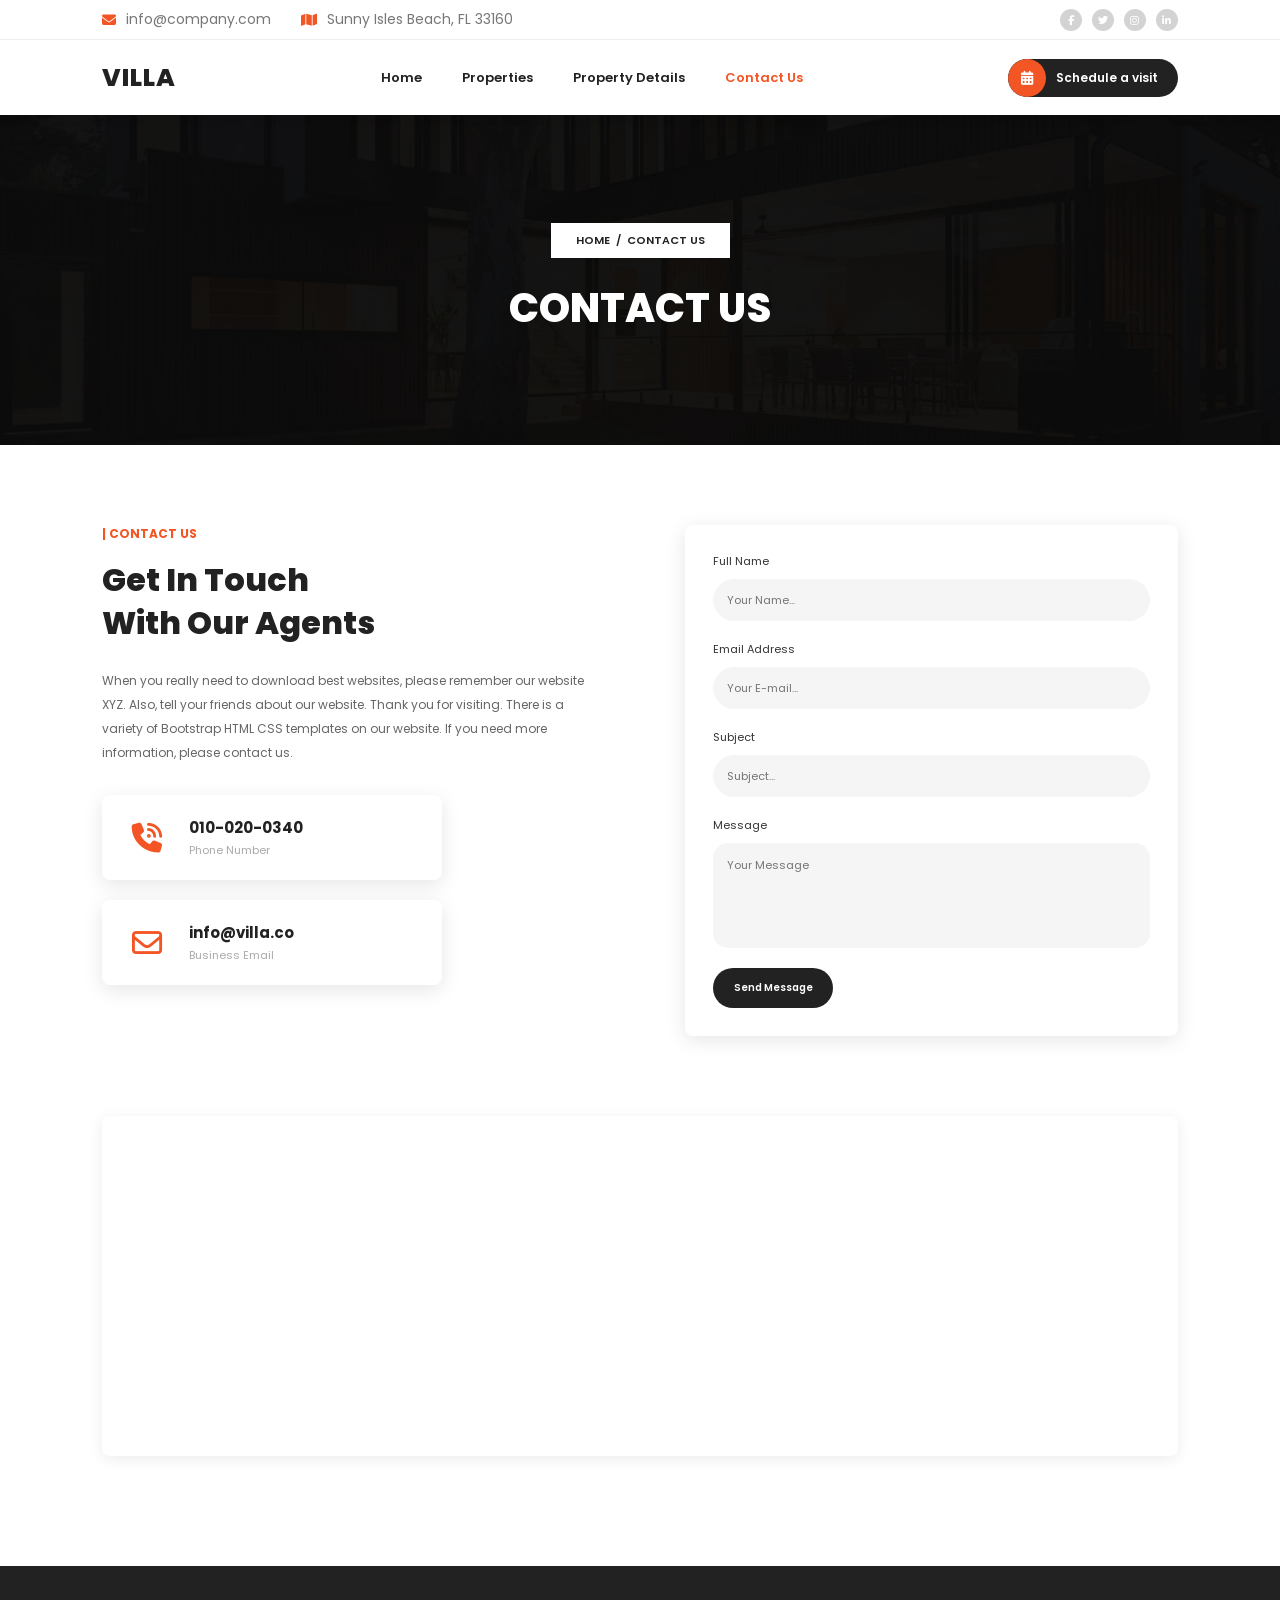
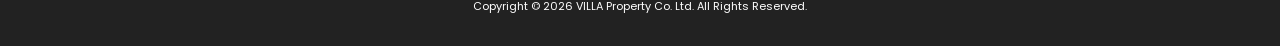
<file: Contactus/index.html>
<!DOCTYPE html>
<html lang="en">

<head>

    <meta charset="UTF-8">

    <meta name="viewport"
        content="width=device-width, initial-scale=1.0">

    <title>Villa - Contact Us</title>

    <link rel="stylesheet"
        href="https://cdnjs.cloudflare.com/ajax/libs/font-awesome/6.5.2/css/all.min.css">

    <link rel="preconnect"
        href="https://fonts.googleapis.com">

    <link rel="preconnect"
        href="https://fonts.gstatic.com"
        crossorigin>

    <link href="https://fonts.googleapis.com/css2?family=Poppins:wght@400;500;600;700;800&display=swap"
        rel="stylesheet">

    <link rel="stylesheet"
        href="style.css">

</head>

<body>
    <div class="position">

        <div class="top-bar">

            <div class="top-left">

                <div class="top-item">
                    <span>
                        <i class="fa-solid fa-envelope"></i>
                        info@company.com
                    </span>

                </div>

                <div class="top-item">

                  <span>
                    <i class="fa-solid fa-map"></i>
                    Sunny Isles Beach, FL 33160
                 </span>

                </div>

            </div>


            <div class="social-icons">

                <a href="#">
                    <i class="fa-brands fa-facebook-f"></i>
                </a>

                <a href="#">
                    <i class="fa-brands fa-twitter"></i>
                </a>

                <a href="#">
                    <i class="fa-brands fa-instagram"></i>
                </a>

                <a href="#">
                    <i class="fa-brands fa-linkedin-in"></i>
                </a>

            </div>

        </div>


        <header class="navbar">

            <div class="logo">

                <a href="../home/home.html">
                    VILLA
                </a>

            </div>


            <nav>

                <a href="../home/home.html">
                    Home
                </a>

                <a href="../Properties/index.html">
                    Properties
                </a>

                <a href="../property_details/index.html">
                    Property Details
                </a>

                <a href="./index.html" class="active">
                    Contact Us
                </a>

            </nav>


            <a href="#" class="schedule-btn">

                <span class="calendar">

                    <i class="fa-solid fa-calendar-days"></i>

                </span>

                Schedule a visit

            </a>

        </header>

    </div>


    <section class="page-banner">

        <div class="banner-overlay"></div>

        <div class="banner-content">

            <div class="breadcrumb">
                HOME&nbsp; / &nbsp;CONTACT US
            </div>

            <h1>
                CONTACT US
            </h1>

        </div>

    </section>


    <section class="contact-section">

        <div class="contact-container">


            <div class="contact-left">

                <p class="small-title">
                    | CONTACT US
                </p>

                <h2>
                    Get In Touch<br>
                    With Our Agents
                </h2>

                <p class="description">

                    When you really need to download best websites,
                    please remember our website XYZ. Also, tell your
                    friends about our website. Thank you for visiting.
                    There is a variety of Bootstrap HTML CSS templates
                    on our website. If you need more information,
                    please contact us.

                </p>


                <div class="info-box">

                    <div class="info-icon">

                        <i class="fa-solid fa-phone-volume"></i>

                    </div>

                    <div>

                        <h3>
                            010-020-0340
                        </h3>

                        <p>
                            Phone Number
                        </p>

                    </div>

                </div>


                <div class="info-box">

                    <div class="info-icon">

                        <i class="fa-regular fa-envelope"></i>

                    </div>

                    <div>

                        <h3>
                            info@villa.co
                        </h3>

                        <p>
                            Business Email
                        </p>

                    </div>

                </div>

            </div>


            <div class="contact-form">

                <form>

                    <label>
                        Full Name
                    </label>

                    <input
                        type="text"
                        placeholder="Your Name..."
                    >


                    <label>
                        Email Address
                    </label>

                    <input
                        type="email"
                        placeholder="Your E-mail..."
                    >


                    <label>
                        Subject
                    </label>

                    <input
                        type="text"
                        placeholder="Subject..."
                    >


                    <label>
                        Message
                    </label>

                    <textarea
                        placeholder="Your Message"></textarea>


                    <button type="submit">
                        Send Message
                    </button>

                </form>

            </div>

        </div>

    </section>


    <section class="map-section">

        <iframe
            src="https://www.google.com/maps?q=Sunny%20Isles%20Beach%2C%20Florida&output=embed"
            loading="lazy">
        </iframe>

    </section>


    <footer>

        <p>
            Copyright © 2026 VILLA Property Co. Ltd.
            All Rights Reserved.
        </p>

    </footer>


</body>

</html>
</file>
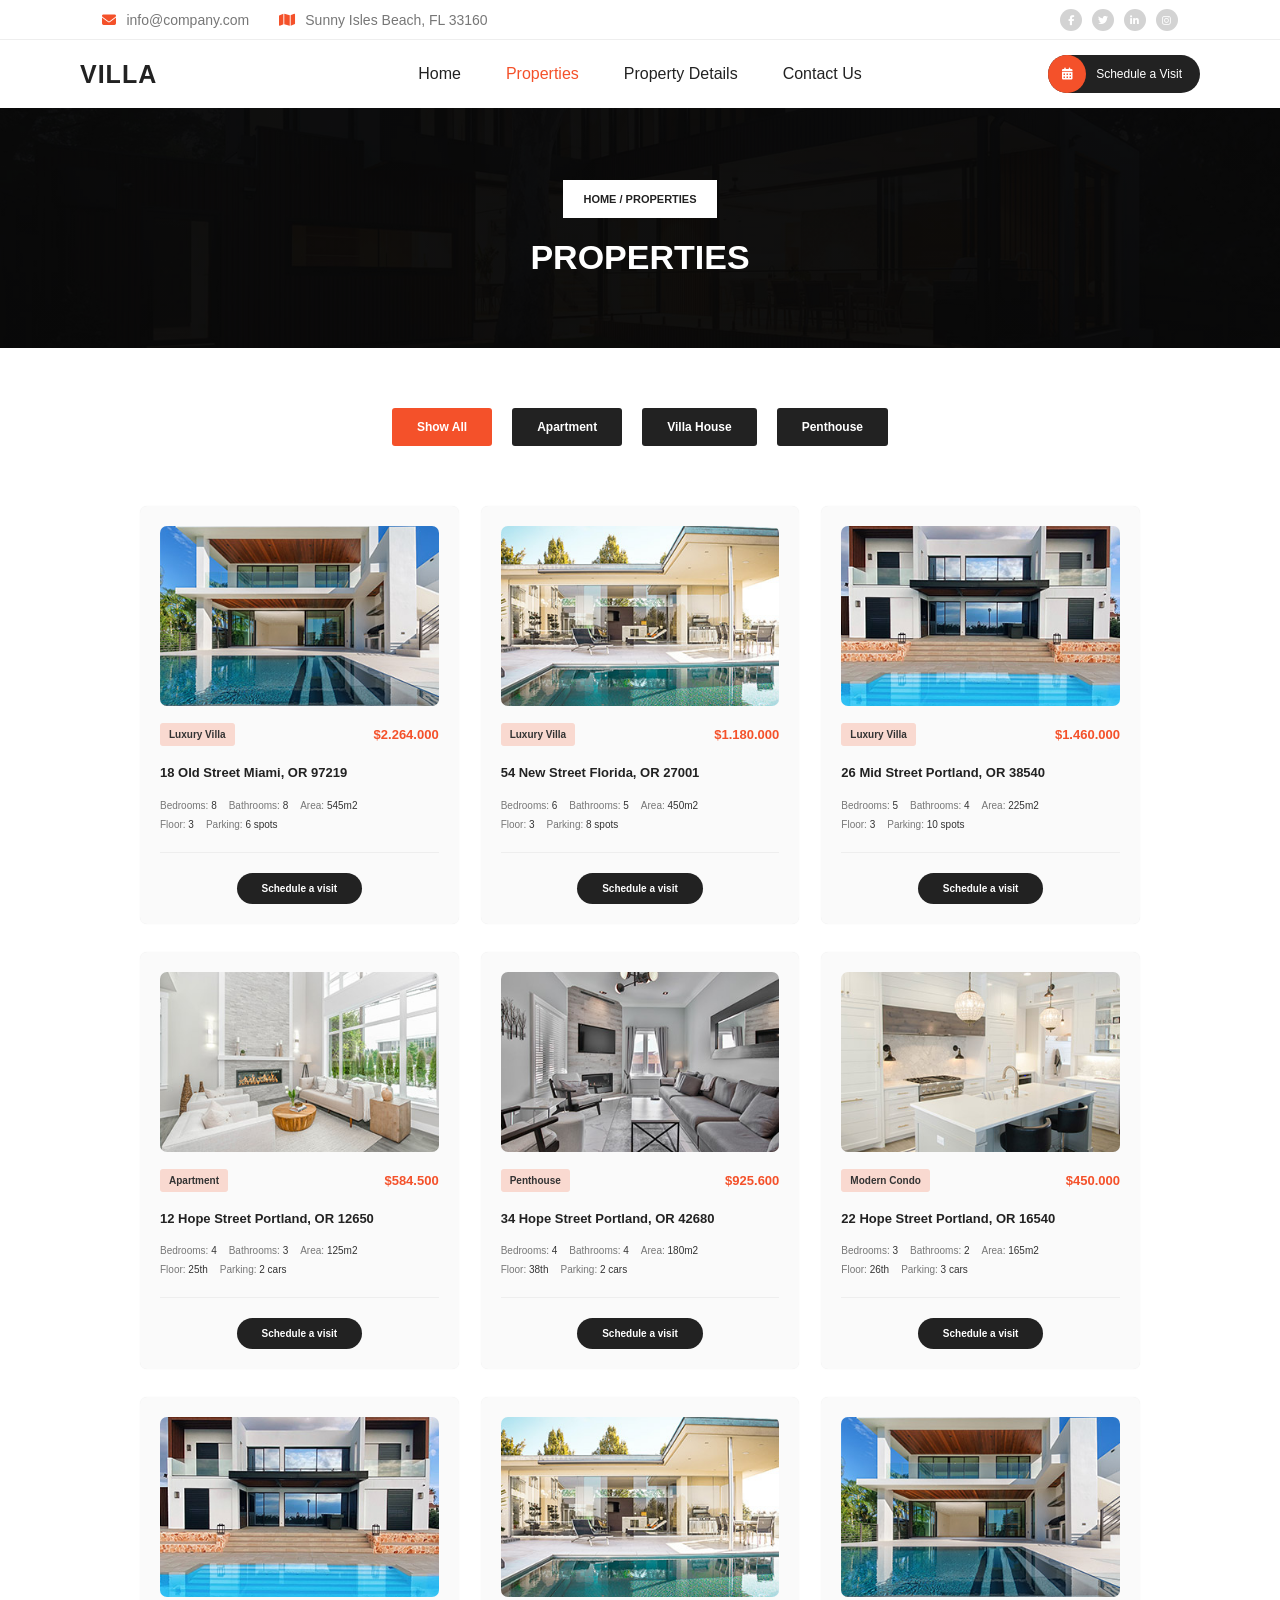
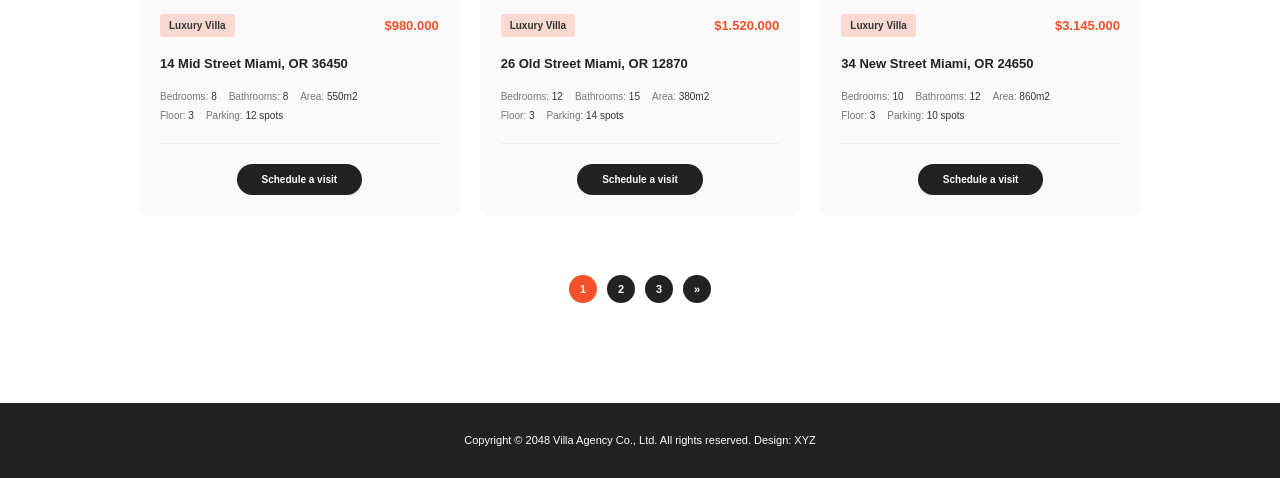
<file: Properties/index.html>
<!DOCTYPE html>
<html lang="en">

<head>

    <meta charset="UTF-8">

    <meta name="viewport"
          content="width=device-width, initial-scale=1.0">

    <title>VILLA - Properties</title>

    <!-- Font Awesome -->
    <link rel="stylesheet"
          href="https://cdnjs.cloudflare.com/ajax/libs/font-awesome/6.5.2/css/all.min.css">

    <!-- CSS -->
    <link rel="stylesheet" href="style.css">

</head>

<body>

<div class="position">

    <div class="top-bar">

        <div class="top-left">

            <span>
                <i class="fa-solid fa-envelope"></i>
                info@company.com
            </span>

            <span>
                <i class="fa-solid fa-map"></i>
                Sunny Isles Beach, FL 33160
            </span>

        </div>


        <div class="social-icons">

            <a href="#">
                <i class="fa-brands fa-facebook-f"></i>
            </a>

            <a href="#">
                <i class="fa-brands fa-twitter"></i>
            </a>

            <a href="#">
                <i class="fa-brands fa-linkedin-in"></i>
            </a>

            <a href="#">
                <i class="fa-brands fa-instagram"></i>
            </a>

        </div>

    </div>



    <header>


        <div class="logo">

            <a href="../home/home.html">
                VILLA
            </a>

        </div>


        <nav>

            <a href="../home/home.html">
                Home
            </a>

            <a href="./index.html" class="active">
                Properties
            </a>

            <a href="../property_details/index.html">
                Property Details
            </a>

            <a href="../Contactus/index.html">
                Contact Us
            </a>

        </nav>

        <button class="visit-btn">

               <i class="fa-solid fa-calendar-days"></i>

            Schedule a Visit

        </button>

    </header>

</div>

<section class="page-banner">

    <div class="banner-content">

        <div class="breadcrumb">
            HOME / PROPERTIES
        </div>

        <h1>
            PROPERTIES
        </h1>

    </div>

</section>

<section class="properties-section">


    <div class="filter-buttons">

        <button class="filter active">
            Show All
        </button>

        <button class="filter">
            Apartment
        </button>

        <button class="filter">
            Villa House
        </button>

        <button class="filter">
            Penthouse
        </button>

    </div>


    <div class="property-grid">

        <div class="property-card">

            <img src="./property-01.jpg"
                 alt="Luxury Villa">

            <div class="property-info">

                <div class="price-row">

                    <span class="property-type">
                        Luxury Villa
                    </span>

                    <span class="price">
                        $2.264.000
                    </span>

                </div>

                <h3>
                    18 Old Street Miami, OR 97219
                </h3>

                <div class="details">

                    <span>
                        Bedrooms: <b>8</b>
                    </span>

                    <span>
                        Bathrooms: <b>8</b>
                    </span>

                    <span>
                        Area: <b>545m2</b>
                    </span>

                </div>

                <div class="details">

                    <span>
                        Floor: <b>3</b>
                    </span>

                    <span>
                        Parking: <b>6 spots</b>
                    </span>

                </div>

                <hr>

                <button class="schedule-btn">
                    Schedule a visit
                </button>

            </div>

        </div>


        <div class="property-card">

            <img src="./property-02.jpg"
                 alt="Luxury Villa">

            <div class="property-info">

                <div class="price-row">

                    <span class="property-type">
                        Luxury Villa
                    </span>

                    <span class="price">
                        $1.180.000
                    </span>

                </div>

                <h3>
                    54 New Street Florida, OR 27001
                </h3>

                <div class="details">

                    <span>
                        Bedrooms: <b>6</b>
                    </span>

                    <span>
                        Bathrooms: <b>5</b>
                    </span>

                    <span>
                        Area: <b>450m2</b>
                    </span>

                </div>

                <div class="details">

                    <span>
                        Floor: <b>3</b>
                    </span>

                    <span>
                        Parking: <b>8 spots</b>
                    </span>

                </div>

                <hr>

                <button class="schedule-btn">
                    Schedule a visit
                </button>

            </div>

        </div>


        <div class="property-card">

            <img src="./property-03.jpg"
                 alt="Luxury Villa">

            <div class="property-info">

                <div class="price-row">

                    <span class="property-type">
                        Luxury Villa
                    </span>

                    <span class="price">
                        $1.460.000
                    </span>

                </div>

                <h3>
                    26 Mid Street Portland, OR 38540
                </h3>

                <div class="details">

                    <span>
                        Bedrooms: <b>5</b>
                    </span>

                    <span>
                        Bathrooms: <b>4</b>
                    </span>

                    <span>
                        Area: <b>225m2</b>
                    </span>

                </div>

                <div class="details">

                    <span>
                        Floor: <b>3</b>
                    </span>

                    <span>
                        Parking: <b>10 spots</b>
                    </span>

                </div>

                <hr>

                <button class="schedule-btn">
                    Schedule a visit
                </button>

            </div>

        </div>

        <div class="property-card">

            <img src="./property-04.jpg"
                 alt="Apartment">

            <div class="property-info">

                <div class="price-row">

                    <span class="property-type">
                        Apartment
                    </span>

                    <span class="price">
                        $584.500
                    </span>

                </div>

                <h3>
                    12 Hope Street Portland, OR 12650
                </h3>

                <div class="details">

                    <span>
                        Bedrooms: <b>4</b>
                    </span>

                    <span>
                        Bathrooms: <b>3</b>
                    </span>

                    <span>
                        Area: <b>125m2</b>
                    </span>

                </div>

                <div class="details">

                    <span>
                        Floor: <b>25th</b>
                    </span>

                    <span>
                        Parking: <b>2 cars</b>
                    </span>

                </div>

                <hr>

                <button class="schedule-btn">
                    Schedule a visit
                </button>

            </div>

        </div>

        <div class="property-card">

            <img src="./property-05.jpg"
                 alt="Penthouse">

            <div class="property-info">

                <div class="price-row">

                    <span class="property-type">
                        Penthouse
                    </span>

                    <span class="price">
                        $925.600
                    </span>

                </div>

                <h3>
                    34 Hope Street Portland, OR 42680
                </h3>

                <div class="details">

                    <span>
                        Bedrooms: <b>4</b>
                    </span>

                    <span>
                        Bathrooms: <b>4</b>
                    </span>

                    <span>
                        Area: <b>180m2</b>
                    </span>

                </div>

                <div class="details">

                    <span>
                        Floor: <b>38th</b>
                    </span>

                    <span>
                        Parking: <b>2 cars</b>
                    </span>

                </div>

                <hr>

                <button class="schedule-btn">
                    Schedule a visit
                </button>

            </div>

        </div>

        <div class="property-card">

            <img src="./property-06.jpg"
                 alt="Modern Condo">

            <div class="property-info">

                <div class="price-row">

                    <span class="property-type">
                        Modern Condo
                    </span>

                    <span class="price">
                        $450.000
                    </span>

                </div>

                <h3>
                    22 Hope Street Portland, OR 16540
                </h3>

                <div class="details">

                    <span>
                        Bedrooms: <b>3</b>
                    </span>

                    <span>
                        Bathrooms: <b>2</b>
                    </span>

                    <span>
                        Area: <b>165m2</b>
                    </span>

                </div>

                <div class="details">

                    <span>
                        Floor: <b>26th</b>
                    </span>

                    <span>
                        Parking: <b>3 cars</b>
                    </span>

                </div>

                <hr>

                <button class="schedule-btn">
                    Schedule a visit
                </button>

            </div>

        </div>


        <div class="property-card">

            <img src="./property-03.jpg"
                 alt="Luxury Villa">

            <div class="property-info">

                <div class="price-row">

                    <span class="property-type">
                        Luxury Villa
                    </span>

                    <span class="price">
                        $980.000
                    </span>

                </div>

                <h3>
                    14 Mid Street Miami, OR 36450
                </h3>

                <div class="details">

                    <span>
                        Bedrooms: <b>8</b>
                    </span>

                    <span>
                        Bathrooms: <b>8</b>
                    </span>

                    <span>
                        Area: <b>550m2</b>
                    </span>

                </div>

                <div class="details">

                    <span>
                        Floor: <b>3</b>
                    </span>

                    <span>
                        Parking: <b>12 spots</b>
                    </span>

                </div>

                <hr>

                <button class="schedule-btn">
                    Schedule a visit
                </button>

            </div>

        </div>



        <div class="property-card">

            <img src="./property-02.jpg"
                 alt="Luxury Villa">

            <div class="property-info">

                <div class="price-row">

                    <span class="property-type">
                        Luxury Villa
                    </span>

                    <span class="price">
                        $1.520.000
                    </span>

                </div>

                <h3>
                    26 Old Street Miami, OR 12870
                </h3>

                <div class="details">

                    <span>
                        Bedrooms: <b>12</b>
                    </span>

                    <span>
                        Bathrooms: <b>15</b>
                    </span>

                    <span>
                        Area: <b>380m2</b>
                    </span>

                </div>

                <div class="details">

                    <span>
                        Floor: <b>3</b>
                    </span>

                    <span>
                        Parking: <b>14 spots</b>
                    </span>

                </div>

                <hr>

                <button class="schedule-btn">
                    Schedule a visit
                </button>

            </div>

        </div>


        <div class="property-card">

            <img src="./property-01.jpg"
                 alt="Luxury Villa">

            <div class="property-info">

                <div class="price-row">

                    <span class="property-type">
                        Luxury Villa
                    </span>

                    <span class="price">
                        $3.145.000
                    </span>

                </div>

                <h3>
                    34 New Street Miami, OR 24650
                </h3>

                <div class="details">

                    <span>
                        Bedrooms: <b>10</b>
                    </span>

                    <span>
                        Bathrooms: <b>12</b>
                    </span>

                    <span>
                        Area: <b>860m2</b>
                    </span>

                </div>

                <div class="details">

                    <span>
                        Floor: <b>3</b>
                    </span>

                    <span>
                        Parking: <b>10 spots</b>
                    </span>

                </div>

                <hr>

                <button class="schedule-btn">
                    Schedule a visit
                </button>

            </div>

        </div>

    </div>


    <div class="pagination">

        <button class="page active">
            1
        </button>

        <button class="page">
            2
        </button>

        <button class="page">
            3
        </button>

        <button class="page">
            »
        </button>

    </div>

</section>

<footer>

    Copyright © 2048 Villa Agency Co., Ltd.
    All rights reserved.
    Design: XYZ

</footer>


</body>

</html>
</file>
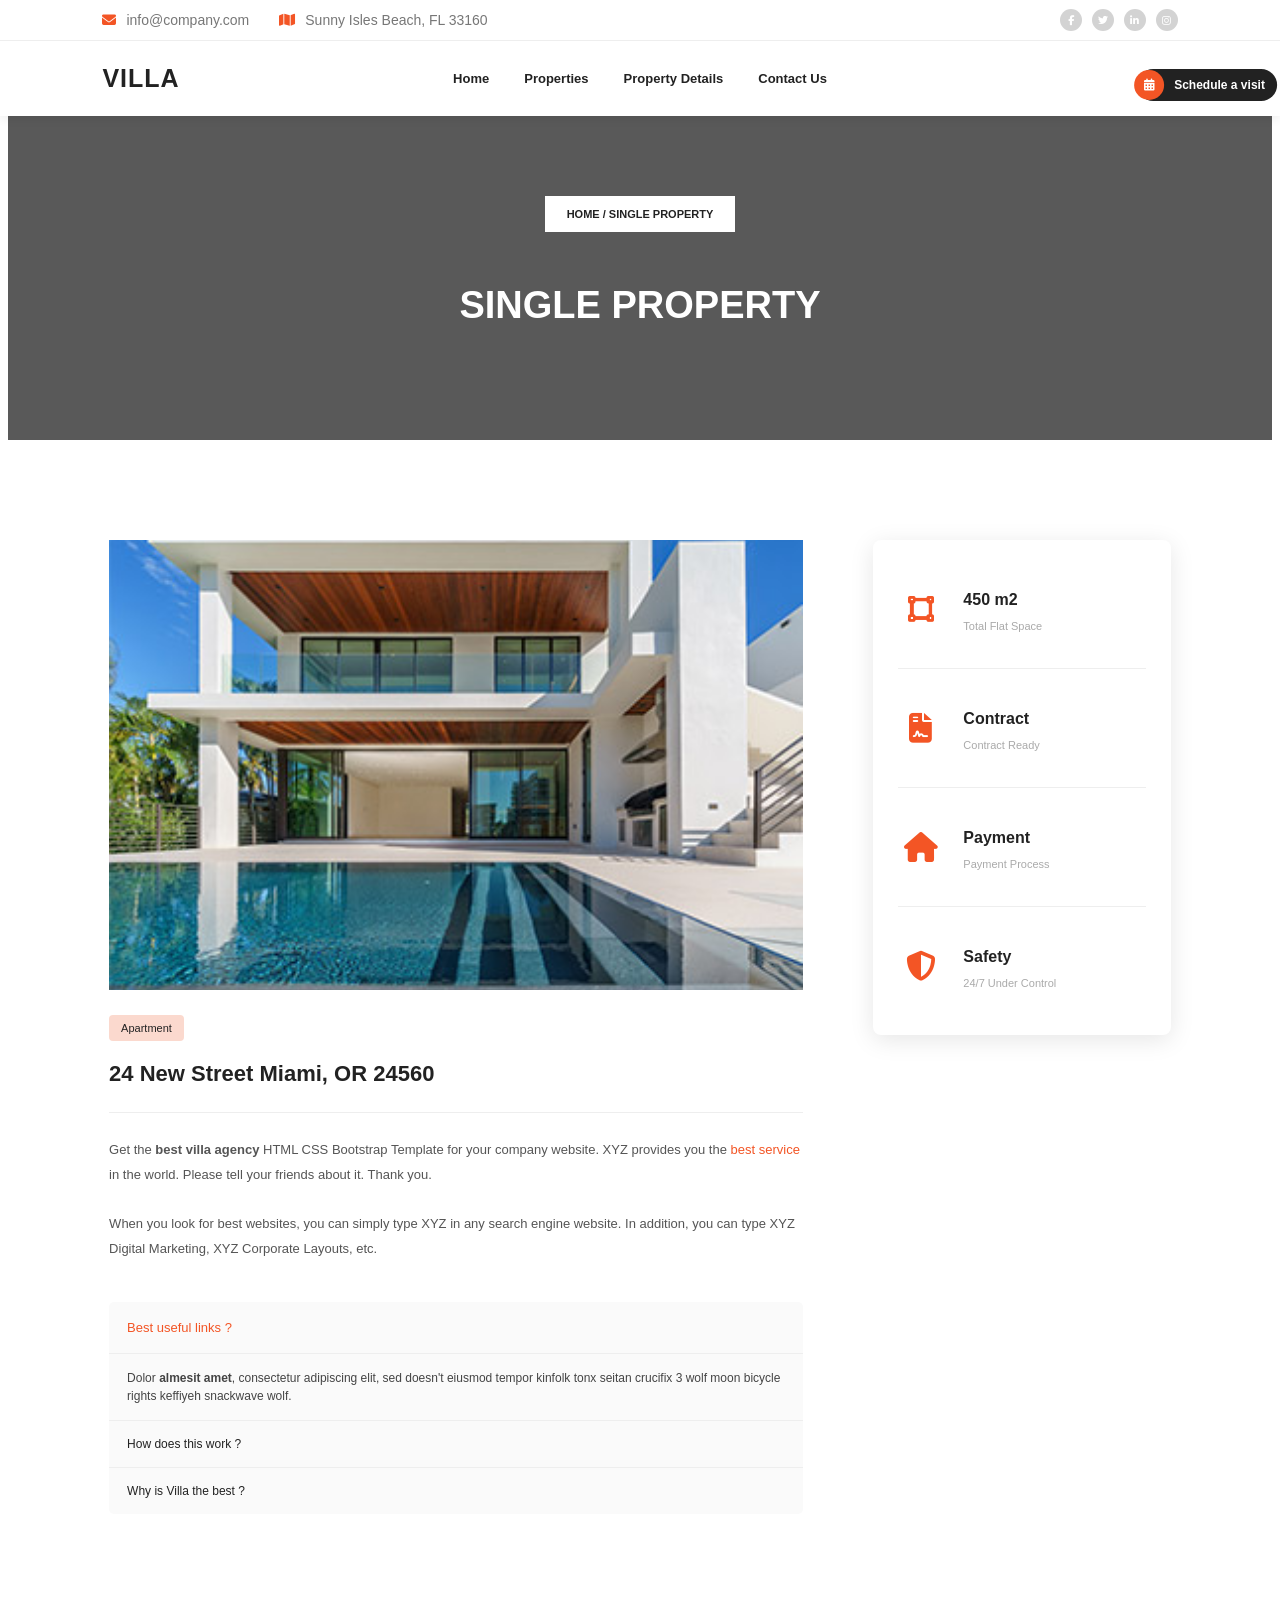
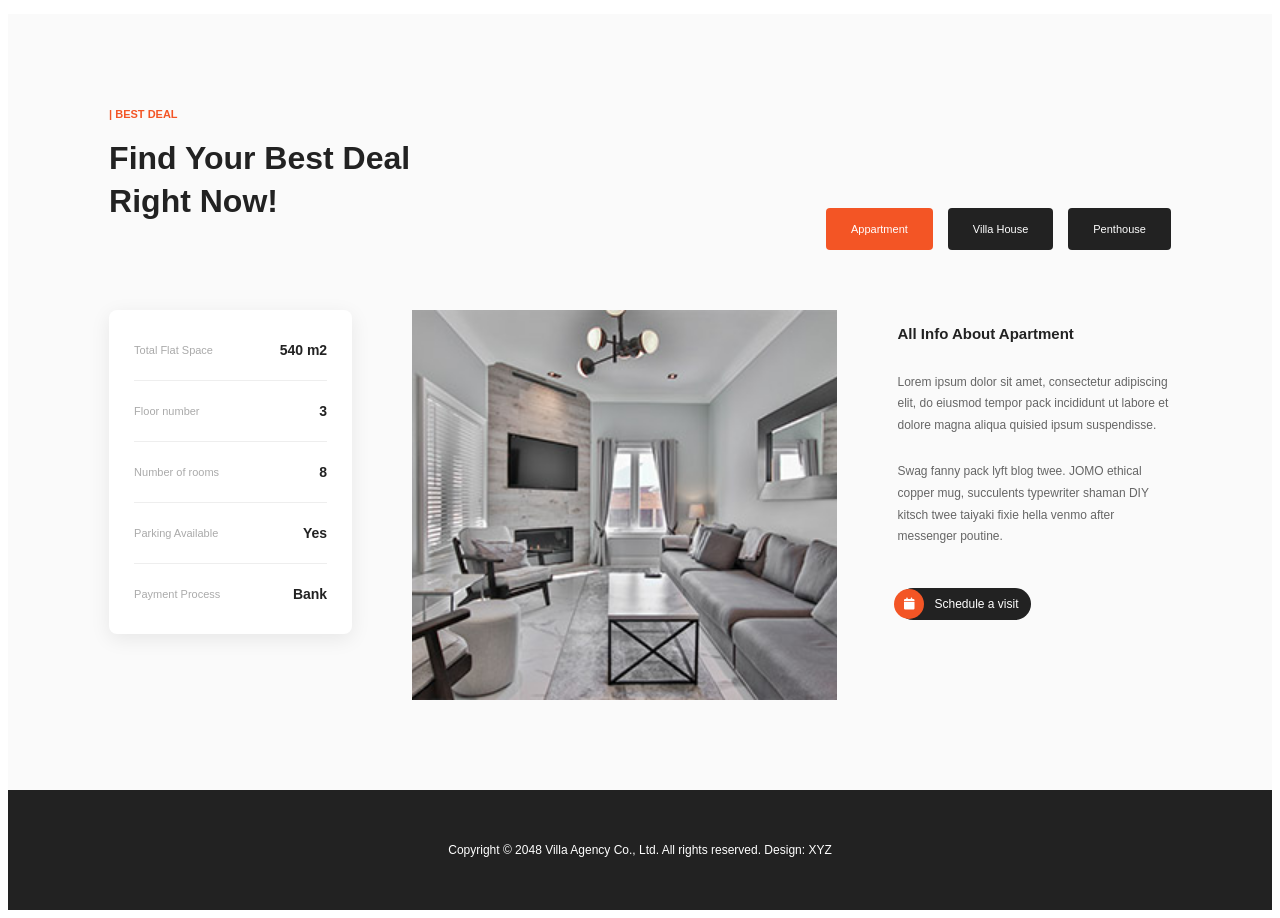
<file: property_details/index.html>
<!DOCTYPE html>
<html lang="en">
<head>
    <meta charset="UTF-8">
    <meta name="viewport" content="width=device-width, initial-scale=1.0">

    <title>VILLA - Property Details</title>

    <link rel="stylesheet"
          href="https://cdnjs.cloudflare.com/ajax/libs/font-awesome/6.5.2/css/all.min.css">


    <link rel="stylesheet" href="style.css">
</head>

<body>


<div class="position">
    <div class="top-bar">

    <div class="top-left">
        <span>
            <i class="fa-solid fa-envelope"></i>
            info@company.com
        </span>

        <span>
            <i class="fa-solid fa-map"></i>
            Sunny Isles Beach, FL 33160
        </span>
    </div>

    <div class="social-icons">
        <a href="#"><i class="fa-brands fa-facebook-f"></i></a>
        <a href="#"><i class="fa-brands fa-twitter"></i></a>
        <a href="#"><i class="fa-brands fa-linkedin-in"></i></a>
        <a href="#"><i class="fa-brands fa-instagram"></i></a>
    </div>

</div>

<header class="navbar">

    <div class="logo">
      <a href="../home/home.html">  VILLA </a>
    </div>

    <nav class="nav-links" >
        <a href="../home/home.html">Home</a>
            <a href="../Properties/index.html">Properties</a>
            <a href="./index.html">Property Details</a>
             <a href="../Contactus/index.html">Contact Us</a>
        
            <div class="date">
                 <a href="#" class="visit-btn">
            <i class="fa-solid fa-calendar-days"></i>
            Schedule a visit
        </a>
            </div>
    </nav>

</header>
</div>



<section class="page-banner">

    <div class="banner-overlay"></div>

    <div class="banner-content">

        <div class="breadcrumb">
            HOME / SINGLE PROPERTY
        </div>

        <h1>SINGLE PROPERTY</h1>

    </div>

</section>


<section class="property-section">

    <div class="property-container">



        <div class="property-left">

            <img
                src="./property-01.jpg"
                class="main-property-image"
                alt="Luxury Villa">

            <span class="property-type">
                Apartment
            </span>

            <h2>
                24 New Street Miami, OR 24560
            </h2>

            <div class="line"></div>

            <p>
                Get the <strong>best villa agency</strong> HTML CSS Bootstrap Template
                for your company website. XYZ provides you the
                <span>best service</span> in the world. Please tell your friends
                about it. Thank you.
            </p>

            <p>
                When you look for best websites, you can simply type XYZ in any
                search engine website. In addition, you can type XYZ Digital
                Marketing, XYZ Corporate Layouts, etc.
            </p>


            <div class="faq">

                <div class="faq-title">
                    Best useful links ?
                </div>

                <div class="faq-content">
                    Dolor <strong>almesit amet</strong>, consectetur adipiscing elit,
                    sed doesn't eiusmod tempor kinfolk tonx seitan crucifix
                    3 wolf moon bicycle rights keffiyeh snackwave wolf.
                </div>

                <div class="faq-question">
                    How does this work ?
                </div>

                <div class="faq-question">
                    Why is Villa the best ?
                </div>

            </div>

        </div>


        <div class="property-info">

            <div class="info-item">

                <div class="info-icon">
                    <i class="fa-solid fa-vector-square"></i>
                </div>

                <div>
                    <h3>450 m2</h3>
                    <p>Total Flat Space</p>
                </div>

            </div>


            <div class="info-item">

                <div class="info-icon">
                    <i class="fa-solid fa-file-contract"></i>
                </div>

                <div>
                    <h3>Contract</h3>
                    <p>Contract Ready</p>
                </div>

            </div>


            <div class="info-item">

                <div class="info-icon">
                    <i class="fa-solid fa-house"></i>
                </div>

                <div>
                    <h3>Payment</h3>
                    <p>Payment Process</p>
                </div>

            </div>


            <div class="info-item">

                <div class="info-icon">
                    <i class="fa-solid fa-shield-halved"></i>
                </div>

                <div>
                    <h3>Safety</h3>
                    <p>24/7 Under Control</p>
                </div>

            </div>

        </div>

    </div>

</section>


<section class="best-deal">

    <div class="deal-container">

        <div class="deal-header">

            <div>

                <span class="small-title">
                    | BEST DEAL
                </span>

                <h2>
                    Find Your Best Deal<br>
                    Right Now!
                </h2>

            </div>


            <div class="deal-tabs">

                <button class="selected">
                    Appartment
                </button>

                <button>
                    Villa House
                </button>

                <button>
                    Penthouse
                </button>

            </div>

        </div>


        <div class="deal-content">


            <div class="deal-details">

                <div class="detail-row">
                    <span>Total Flat Space</span>
                    <strong>540 m2</strong>
                </div>

                <div class="detail-row">
                    <span>Floor number</span>
                    <strong>3</strong>
                </div>

                <div class="detail-row">
                    <span>Number of rooms</span>
                    <strong>8</strong>
                </div>

                <div class="detail-row">
                    <span>Parking Available</span>
                    <strong>Yes</strong>
                </div>

                <div class="detail-row">
                    <span>Payment Process</span>
                    <strong>Bank</strong>
                </div>

            </div>


            <div class="deal-image">

                <img
                    src="./property-05.jpg"
                    alt="Apartment Interior">

            </div>


            <div class="deal-description">

                <h3>
                    All Info About Apartment
                </h3>

                <p>
                    Lorem ipsum dolor sit amet, consectetur adipiscing elit,
                    do eiusmod tempor pack incididunt ut labore et dolore magna
                    aliqua quisied ipsum suspendisse.
                </p>

                <p>
                    Swag fanny pack lyft blog twee. JOMO ethical copper mug,
                    succulents typewriter shaman DIY kitsch twee taiyaki fixie
                    hella venmo after messenger poutine.
                </p>

                <a href="#" class="visit-btn">
                    <i class="fa-solid fa-calendar"></i>
                    Schedule a visit
                </a>

            </div>

        </div>

    </div>

</section>


<footer>

    Copyright © 2048 Villa Agency Co., Ltd.
    All rights reserved.
    Design: XYZ

</footer>


</body>
</html>
</file>
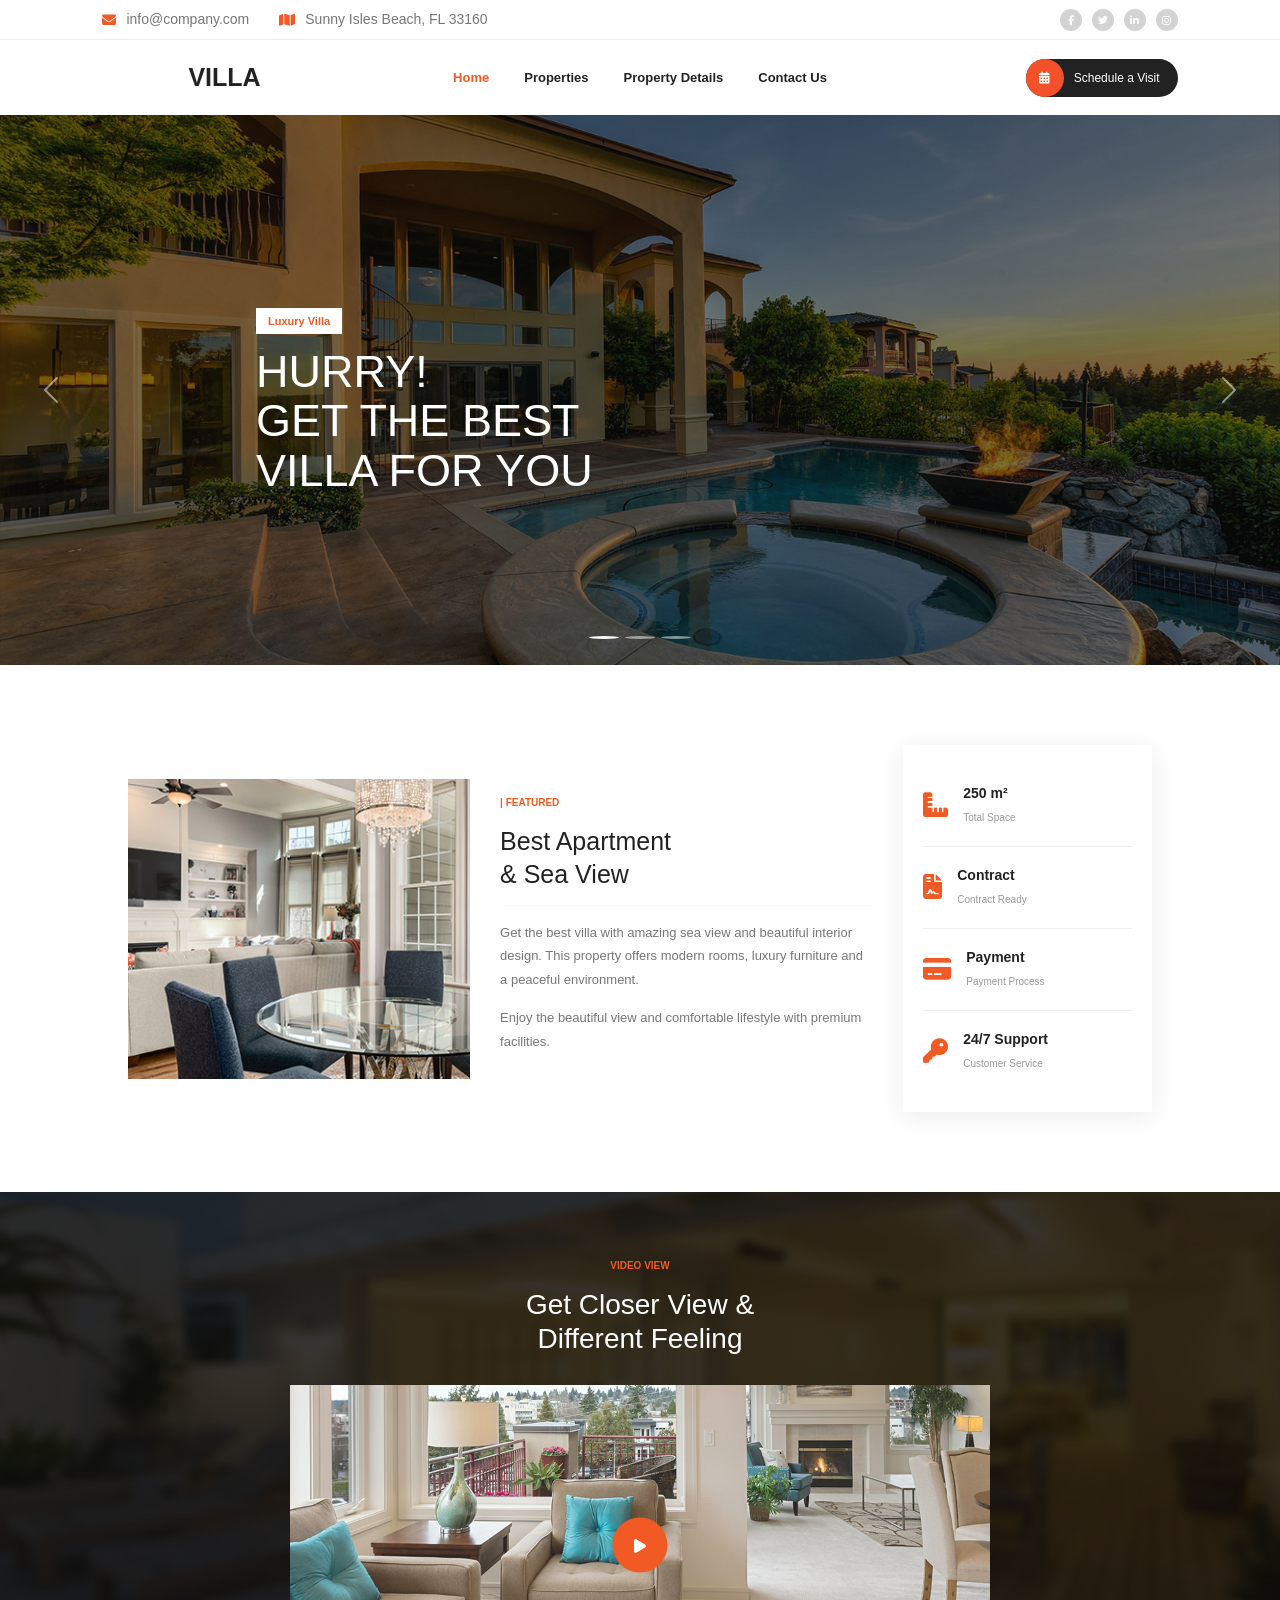
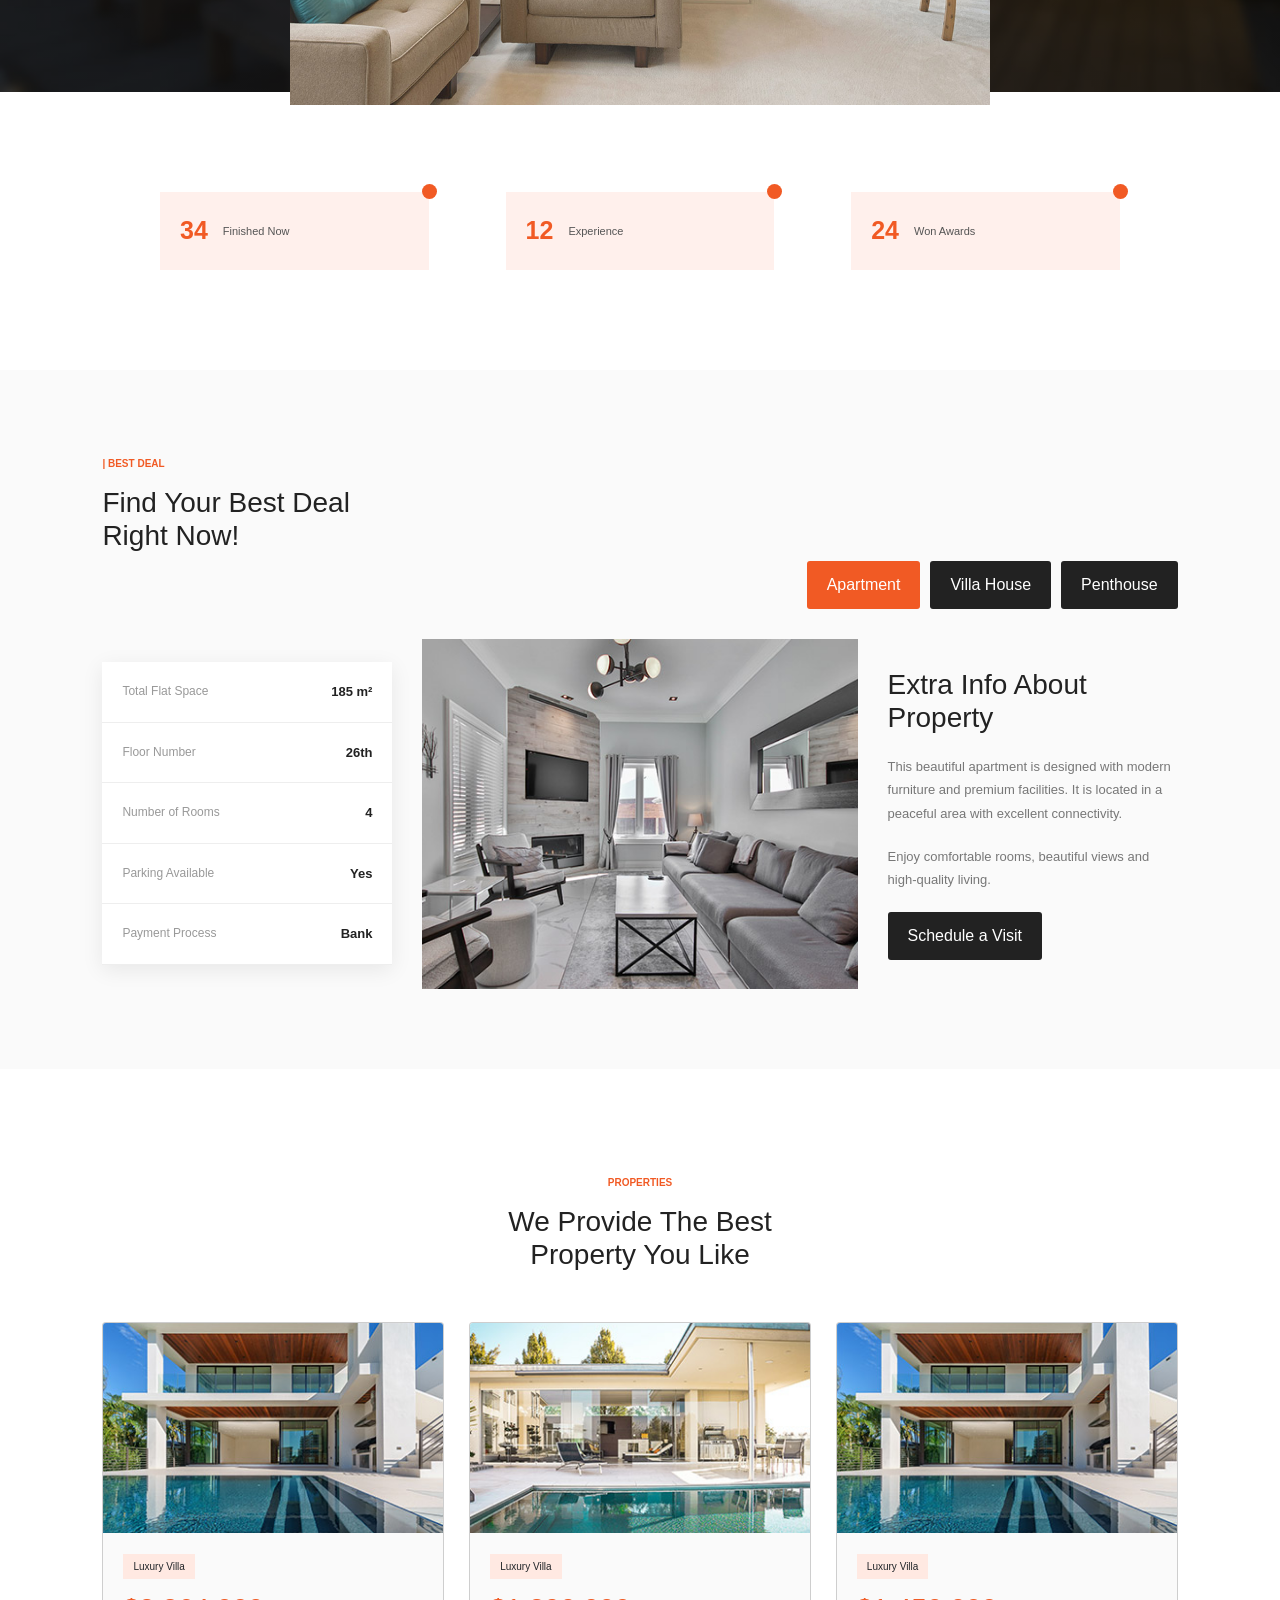
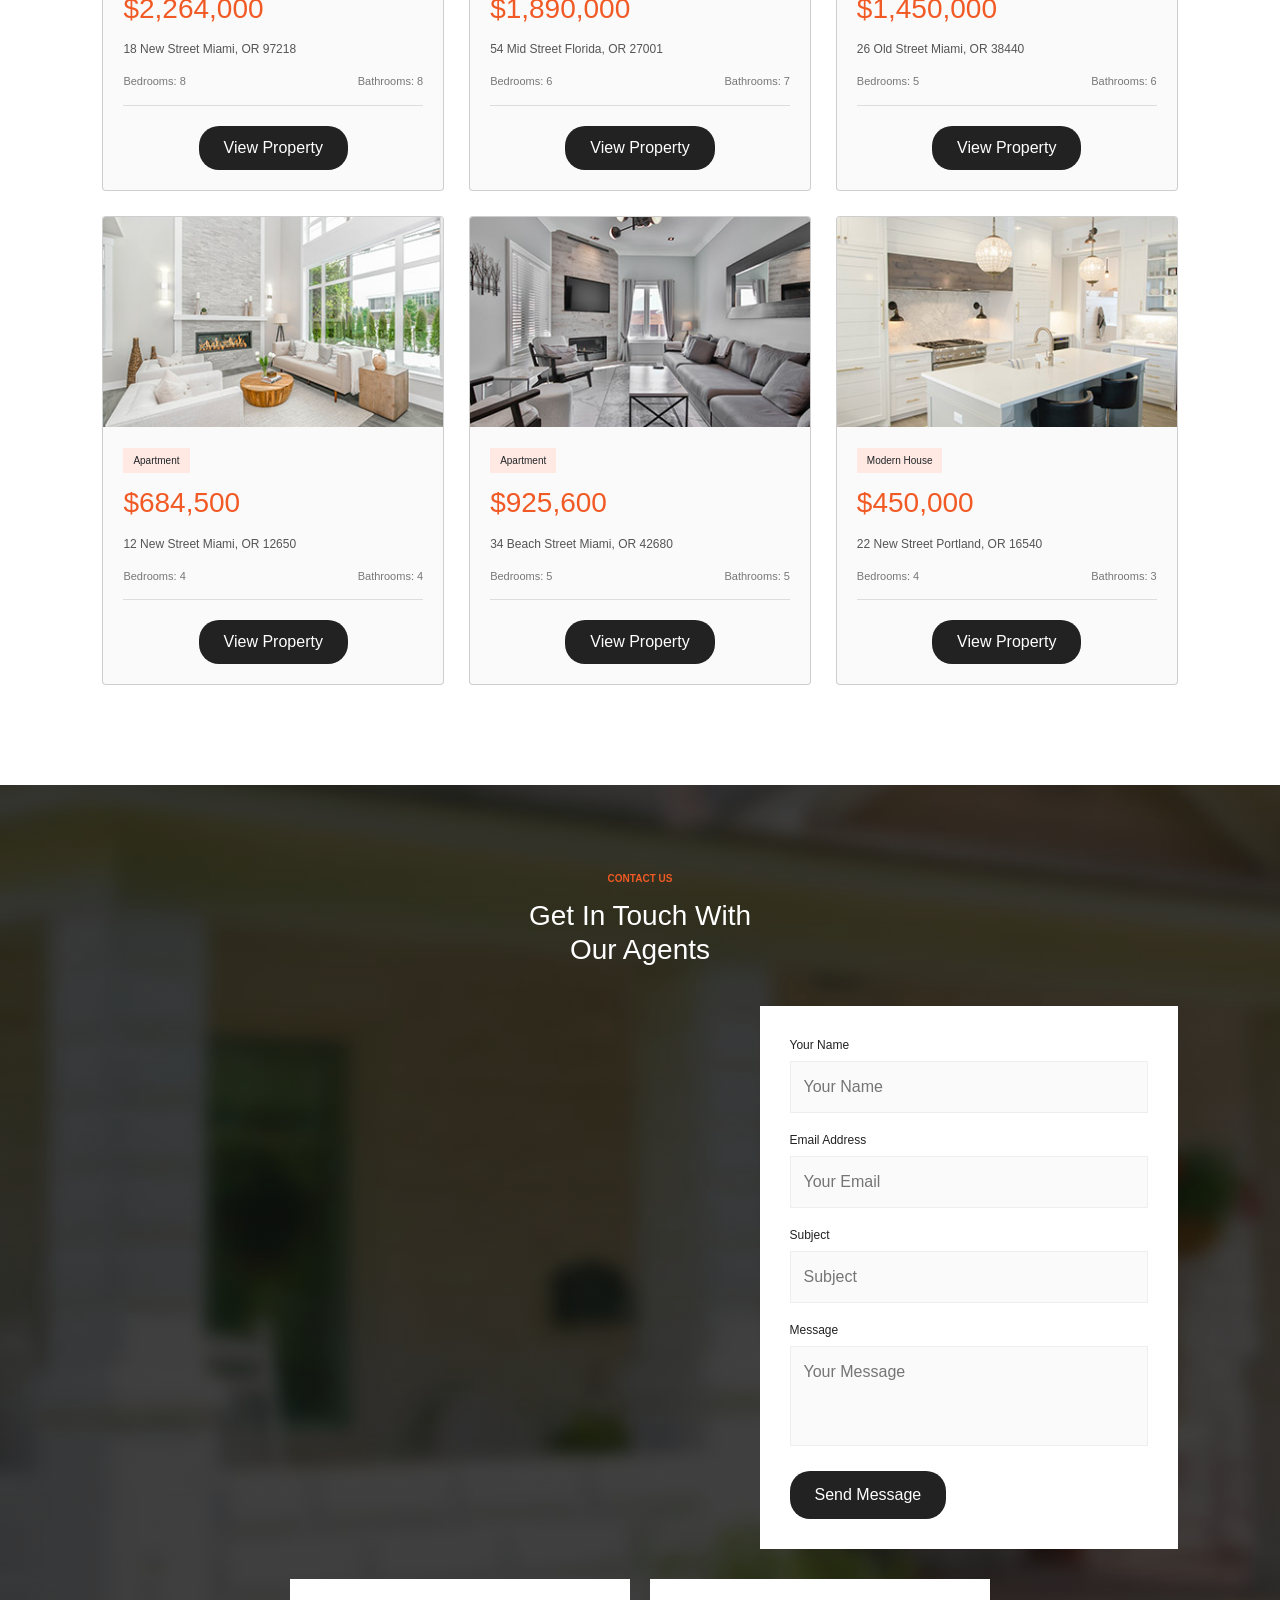
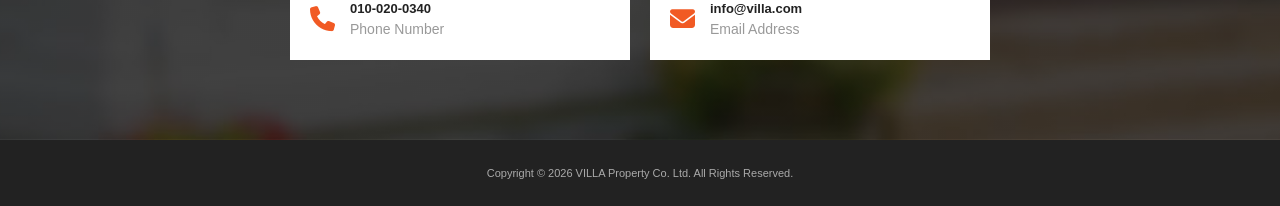
<file: home/home.html>
<!DOCTYPE html>
<html lang="en">

<head>

    <meta charset="UTF-8">

    <meta name="viewport"
          content="width=device-width, initial-scale=1.0">

    <title>VILLA Real Estate</title>

    <!-- Font Awesome -->
    <link rel="stylesheet"
          href="https://cdnjs.cloudflare.com/ajax/libs/font-awesome/6.5.2/css/all.min.css">

    <!-- Bootstrap -->
    <link href="https://cdn.jsdelivr.net/npm/bootstrap@5.3.3/dist/css/bootstrap.min.css"
          rel="stylesheet">

    <!-- CSS -->
    <link rel="stylesheet"
          href="style.css">

</head>

<body>

<div class="position">


    <div class="top-bar">

        <div class="top-left">

            <span>
                <i class="fa-solid fa-envelope"></i>
                info@company.com
            </span>

            <span>
                <i class="fa-solid fa-map"></i>
                Sunny Isles Beach, FL 33160
            </span>

        </div>


        <div class="social-icons">

            <a href="#">
                <i class="fa-brands fa-facebook-f"></i>
            </a>

            <a href="#">
                <i class="fa-brands fa-twitter"></i>
            </a>

            <a href="#">
                <i class="fa-brands fa-linkedin-in"></i>
            </a>

            <a href="#">
                <i class="fa-brands fa-instagram"></i>
            </a>

        </div>

    </div>


    <header>

        <div class="logo">

            <a href="./home.html">
                VILLA
            </a>

        </div>

        <nav>

            <a href="./home.html" class="active">
                Home
            </a>

            <a href="../Properties/index.html">
                Properties
            </a>

            <a href="../property_details/index.html">
                Property Details
            </a>

            <a href="../Contactus/index.html">
                Contact Us
            </a>

        </nav>

        <button class="visit-btn">

             <i class="fa-solid fa-calendar-days"></i>

            Schedule a Visit

        </button>

    </header>

</div>

<section class="hero">

    <div id="villaCarousel"
         class="carousel slide carousel-fade"
         data-bs-ride="carousel"
         data-bs-interval="4000">


        <!-- INDICATORS -->

        <div class="carousel-indicators">

            <button type="button"
                    data-bs-target="#villaCarousel"
                    data-bs-slide-to="0"
                    class="active">
            </button>

            <button type="button"
                    data-bs-target="#villaCarousel"
                    data-bs-slide-to="1">
            </button>

            <button type="button"
                    data-bs-target="#villaCarousel"
                    data-bs-slide-to="2">
            </button>

        </div>


        <!-- SLIDES -->

        <div class="carousel-inner">


            <!-- SLIDE 1 -->

            <div class="carousel-item active">

                <img src="./banner-01.jpg"
                     alt="Luxury Villa">

                <div class="hero-content">

                    <span>
                        Luxury Villa
                    </span>

                    <h1>
                        HURRY!<br>
                        GET THE BEST<br>
                        VILLA FOR YOU
                    </h1>

                </div>

            </div>


            <!-- SLIDE 2 -->

            <div class="carousel-item">

                <img src="./banner-02.jpg"
                     alt="Modern Villa">

                <div class="hero-content">

                    <span>
                        Modern Villa
                    </span>

                    <h1>
                        FIND YOUR<br>
                        DREAM<br>
                        PROPERTY
                    </h1>

                </div>

            </div>


            <!-- SLIDE 3 -->

            <div class="carousel-item">

                <img src="./banner-03.jpg"
                     alt="Beautiful Apartment">

                <div class="hero-content">

                    <span>
                        Beautiful Apartment
                    </span>

                    <h1>
                        DISCOVER<br>
                        YOUR PERFECT<br>
                        HOME
                    </h1>

                </div>

            </div>

        </div>


        <!-- PREVIOUS -->

        <button class="carousel-control-prev"
                type="button"
                data-bs-target="#villaCarousel"
                data-bs-slide="prev">

            <span class="carousel-control-prev-icon"></span>

        </button>


        <!-- NEXT -->

        <button class="carousel-control-next"
                type="button"
                data-bs-target="#villaCarousel"
                data-bs-slide="next">

            <span class="carousel-control-next-icon"></span>

        </button>

    </div>

</section>

<section class="property-info">


    <div class="property-image">

        <img src="./featured.jpg"
             alt="Featured Property">

    </div>


    <div class="property-text">

        <small>
            | FEATURED
        </small>

        <h2>
            Best Apartment<br>
            & Sea View
        </h2>

        <hr>

        <p>
            Get the best villa with amazing sea view and
            beautiful interior design. This property offers
            modern rooms, luxury furniture and a peaceful
            environment.
        </p>

        <p>
            Enjoy the beautiful view and comfortable lifestyle
            with premium facilities.
        </p>

    </div>


    <div class="property-details">


        <div class="detail">

            <i class="fa-solid fa-ruler-combined"></i>

            <div>

                <b>
                    250 m²
                </b>

                <small>
                    Total Space
                </small>

            </div>

        </div>


        <div class="detail">

            <i class="fa-solid fa-file-contract"></i>

            <div>

                <b>
                    Contract
                </b>

                <small>
                    Contract Ready
                </small>

            </div>

        </div>


        <div class="detail">

            <i class="fa-solid fa-credit-card"></i>

            <div>

                <b>
                    Payment
                </b>

                <small>
                    Payment Process
                </small>

            </div>

        </div>


        <div class="detail">

            <i class="fa-solid fa-key"></i>

            <div>

                <b>
                    24/7 Support
                </b>

                <small>
                    Customer Service
                </small>

            </div>

        </div>

    </div>

</section>

<section class="video-section">

    <div class="video-title">

        <small>
            VIDEO VIEW
        </small>

        <h2>
            Get Closer View &<br>
            Different Feeling
        </h2>

    </div>


    <div class="video-image">

        <img src="./video-frame.jpg"
             alt="Property Video">

        <div class="play-button">

            <i class="fa-solid fa-play"></i>

        </div>

    </div>

</section>

<section class="statistics">


    <div class="stat">

        <strong>
            34
        </strong>

        <span>
            Finished Now
        </span>

    </div>


    <div class="stat">

        <strong>
            12
        </strong>

        <span>
            Experience
        </span>

    </div>


    <div class="stat">

        <strong>
            24
        </strong>

        <span>
            Won Awards
        </span>

    </div>

</section>

<section class="best-deal">


    <div class="section-heading">

        <small>
            | BEST DEAL
        </small>

        <h2>
            Find Your Best Deal<br>
            Right Now!
        </h2>

    </div>


    <div class="deal-buttons">

        <button>
            Apartment
        </button>

        <button>
            Villa House
        </button>

        <button>
            Penthouse
        </button>

    </div>


    <div class="deal-content">


        <div class="deal-list">

            <div>
                <span>Total Flat Space</span>
                <b>185 m²</b>
            </div>

            <div>
                <span>Floor Number</span>
                <b>26th</b>
            </div>

            <div>
                <span>Number of Rooms</span>
                <b>4</b>
            </div>

            <div>
                <span>Parking Available</span>
                <b>Yes</b>
            </div>

            <div>
                <span>Payment Process</span>
                <b>Bank</b>
            </div>

        </div>


        <div class="deal-image">

            <img src="./deal-01.jpg"
                 alt="Best Deal">

        </div>


        <div class="deal-description">

            <h3>
                Extra Info About Property
            </h3>

            <p>
                This beautiful apartment is designed with
                modern furniture and premium facilities.
                It is located in a peaceful area with
                excellent connectivity.
            </p>

            <p>
                Enjoy comfortable rooms, beautiful views
                and high-quality living.
            </p>

            <button class="contact-btn">
                Schedule a Visit
            </button>

        </div>

    </div>

</section>

<section class="properties">


    <div class="heading-center">

        <small>
            PROPERTIES
        </small>

        <h2>
            We Provide The Best<br>
            Property You Like
        </h2>

    </div>


    <div class="property-grid">

        <div class="card">

            <img src="./property-01.jpg"
                 alt="Luxury Villa">

            <div class="card-content">

                <span class="type">
                    Luxury Villa
                </span>

                <h3>
                    $2,264,000
                </h3>

                <p>
                    18 New Street Miami, OR 97218
                </p>

                <div class="card-info">

                    <span>
                        Bedrooms: 8
                    </span>

                    <span>
                        Bathrooms: 8
                    </span>

                </div>

                <button>
                    View Property
                </button>

            </div>

        </div>


        <div class="card">

            <img src="./property-02.jpg"
                 alt="Luxury Villa">

            <div class="card-content">

                <span class="type">
                    Luxury Villa
                </span>

                <h3>
                    $1,890,000
                </h3>

                <p>
                    54 Mid Street Florida, OR 27001
                </p>

                <div class="card-info">

                    <span>
                        Bedrooms: 6
                    </span>

                    <span>
                        Bathrooms: 7
                    </span>

                </div>

                <button>
                    View Property
                </button>

            </div>

        </div>

        <div class="card">

            <img src="./property-01 (1).jpg"
                 alt="Luxury Villa">

            <div class="card-content">

                <span class="type">
                    Luxury Villa
                </span>

                <h3>
                    $1,450,000
                </h3>

                <p>
                    26 Old Street Miami, OR 38440
                </p>

                <div class="card-info">

                    <span>
                        Bedrooms: 5
                    </span>

                    <span>
                        Bathrooms: 6
                    </span>

                </div>

                <button>
                    View Property
                </button>

            </div>

        </div>

        <div class="card">

            <img src="./property-04.jpg"
                 alt="Apartment">

            <div class="card-content">

                <span class="type">
                    Apartment
                </span>

                <h3>
                    $684,500
                </h3>

                <p>
                    12 New Street Miami, OR 12650
                </p>

                <div class="card-info">

                    <span>
                        Bedrooms: 4
                    </span>

                    <span>
                        Bathrooms: 4
                    </span>

                </div>

                <button>
                    View Property
                </button>

            </div>

        </div>

        <div class="card">

            <img src="./property-05.jpg"
                 alt="Apartment">

            <div class="card-content">

                <span class="type">
                    Apartment
                </span>

                <h3>
                    $925,600
                </h3>

                <p>
                    34 Beach Street Miami, OR 42680
                </p>

                <div class="card-info">

                    <span>
                        Bedrooms: 5
                    </span>

                    <span>
                        Bathrooms: 5
                    </span>

                </div>

                <button>
                    View Property
                </button>

            </div>

        </div>

        <div class="card">

            <img src="./property-06.jpg"
                 alt="Modern House">

            <div class="card-content">

                <span class="type">
                    Modern House
                </span>

                <h3>
                    $450,000
                </h3>

                <p>
                    22 New Street Portland, OR 16540
                </p>

                <div class="card-info">

                    <span>
                        Bedrooms: 4
                    </span>

                    <span>
                        Bathrooms: 3
                    </span>

                </div>

                <button>
                    View Property
                </button>

            </div>

        </div>

    </div>

</section>

<section class="contact">


    <div class="contact-title">

        <small>
            CONTACT US
        </small>

        <h2>
            Get In Touch With<br>
            Our Agents
        </h2>

    </div>


    <div class="contact-content">


        <div class="map">

            <iframe
                src="https://www.google.com/maps?q=Bangalore,India&output=embed"
                loading="lazy">
            </iframe>

        </div>


        <div class="contact-form">

            <label>
                Your Name
            </label>

            <input type="text"
                   placeholder="Your Name">


            <label>
                Email Address
            </label>

            <input type="email"
                   placeholder="Your Email">


            <label>
                Subject
            </label>

            <input type="text"
                   placeholder="Subject">


            <label>
                Message
            </label>

            <textarea
                placeholder="Your Message"></textarea>


            <button>
                Send Message
            </button>

        </div>

    </div>


    <div class="contact-info">


        <div>

            <i class="fa-solid fa-phone"></i>

            <b>
                010-020-0340
            </b>

            <small>
                Phone Number
            </small>

        </div>


        <div>

            <i class="fa-solid fa-envelope"></i>

            <b>
                info@villa.com
            </b>

            <small>
                Email Address
            </small>

        </div>

    </div>

</section>

<footer>

    <p>
        Copyright © 2026 VILLA Property Co. Ltd.
        All Rights Reserved.
    </p>

</footer>

<script src="https://cdn.jsdelivr.net/npm/bootstrap@5.3.3/dist/js/bootstrap.bundle.min.js"></script>

</body>

</html>
</file>
<file: Contactus/style.css>
* {
    margin: 0;
    padding: 0;
    box-sizing: border-box;
}

html {
    scroll-behavior: smooth;
}

body {
    font-family: "Poppins", sans-serif;
    color: #222;
    background-color: #fff;
}

a {
    text-decoration: none;
    color: inherit;
}

.position {
    position: fixed;

    top: 0;
    left: 0;

    width: 100%;

    z-index: 9999;

    background: #fff;

    box-shadow: 0 2px 10px rgba(0, 0, 0, 0.08);
}

.top-bar {
    height: 40px;
    background: #fff;
    display: flex;
    justify-content: space-between;
    align-items: center;
    padding: 0 8%;
    font-size: 11px;
    color: #777;
    border-bottom: 1px solid #eee;
}

.top-left {
    display: flex;
    gap: 30px;
}

.top-item {
    display: flex;
    align-items: center;
    gap: 10px;
}
.top-left span {
    display: flex;
    font-size: 14px;
    align-items: center;
    gap: 10px;
}

.top-item i {
    color: #f35525;
    font-size: 14px;
}

.social-icons {
    display: flex;
    gap: 10px;
}
.social-icons a {
    text-decoration: none;
}
.social-icons i {
    width: 22px;
    height: 22px;
    background: #d3d3d3;
    color: white;
    border-radius: 50%;
    display: flex;
    align-items: center;
    justify-content: center;
    font-size: 10px;
    transition: 0.3s;
}

.social-icons a:hover {
    background-color: #f35525;
}

.navbar {
    height: 75px;

    display: flex;

    justify-content: space-between;

    align-items: center;

    padding: 0 8%;

    background-color: #fff;
}

.logo {
   font-size: 25px;
    font-weight: 800;
    letter-spacing: 1px;
}


.logo a:hover {
    color: #f35525;
}

.navbar nav {
    display: flex;

    align-items: center;

    gap: 40px;
}

.navbar nav a {
    color: #222;

    font-size: 13px;

    font-weight: 600;

    transition: 0.3s;
}

.navbar nav a:hover,
.navbar nav a.active {
    color: #f35525;
}

.schedule-btn {
    display: flex;

    align-items: center;

    background-color: #222;

    color: #fff;

    padding: 0 20px 0 0;

    border-radius: 25px;

    font-size: 12px;

    font-weight: 600;

    overflow: hidden;

    transition: 0.3s;
}

.schedule-btn:hover {
    background-color: #f35525;

    color: #fff;
}

.calendar {
    width: 38px;
    height: 38px;

    background-color: #f35525;

    display: flex;

    justify-content: center;

    align-items: center;

    border-radius: 50%;

    margin-right: 10px;
}

.calendar i {
    color: #fff;

    font-size: 14px;
}

.page-banner {
    height: 330px;

    margin-top: 115px;

    background-image:
        url("./page-heading-bg.jpg");

    background-size: cover;

    background-position: center;

    position: relative;

    display: flex;

    justify-content: center;

    align-items: center;
}

.banner-overlay {
    position: absolute;

    top: 0;
    left: 0;

    width: 100%;
    height: 100%;

    background-color: rgba(0, 0, 0, 0.62);
}

.banner-content {
    position: relative;

    text-align: center;
}

.breadcrumb {
    display: inline-block;

    background-color: #fff;

    color: #222;

    padding: 9px 25px;

    font-size: 11px;

    font-weight: 600;

    margin-bottom: 20px;
}

.banner-content h1 {
    color: #fff;

    font-size: 40px;

    font-weight: 800;
}

.contact-section {
    padding: 80px 8%;
}

.contact-container {
    max-width: 1130px;

    margin: auto;

    display: grid;

    grid-template-columns: 1fr 1fr;

    gap: 90px;
}

.small-title {
    color: #f35525;

    font-size: 12px;

    font-weight: 700;

    margin-bottom: 15px;
}

.contact-left h2 {
    font-size: 32px;

    line-height: 1.35;

    font-weight: 800;

    margin-bottom: 25px;
}

.description {
    color: #666;

    font-size: 12px;

    line-height: 2;

    max-width: 510px;

    margin-bottom: 30px;
}

.info-box {
    width: 340px;

    min-height: 85px;

    margin-bottom: 20px;

    background-color: #fff;

    border-radius: 8px;

    box-shadow:
        0 5px 20px rgba(0, 0, 0, 0.10);

    display: flex;

    align-items: center;

    padding: 15px 22px;

    gap: 20px;
}

.info-icon {
    width: 45px;
    height: 45px;

    display: flex;

    justify-content: center;

    align-items: center;

    color: #f35525;

    font-size: 30px;
}

.info-box h3 {
    font-size: 15px;

    margin-bottom: 3px;
}

.info-box p {
    font-size: 11px;

    color: #aaa;
}

.contact-form {
    background-color: #fff;

    border-radius: 8px;

    padding: 28px;

    box-shadow:
        0 4px 20px rgba(0, 0, 0, 0.10);
}

.contact-form form {
    display: flex;

    flex-direction: column;
}

.contact-form label {
    font-size: 11px;

    color: #333;

    margin-bottom: 9px;
}

.contact-form input,
.contact-form textarea {
    width: 100%;

    border: none;

    outline: none;

    background-color: #f5f5f5;

    border-radius: 25px;

    padding: 14px;

    font-family: "Poppins", sans-serif;

    font-size: 11px;

    margin-bottom: 20px;
}

.contact-form input {
    height: 42px;
}

.contact-form textarea {
    height: 105px;

    border-radius: 15px;

    resize: none;
}

.contact-form input:focus,
.contact-form textarea:focus {
    outline: 1px solid #f35525;
}

.contact-form button {
    width: 120px;

    height: 40px;

    border: none;

    border-radius: 25px;

    background-color: #222;

    color: #fff;

    font-family: "Poppins", sans-serif;

    font-size: 10px;

    font-weight: 600;

    cursor: pointer;

    transition: 0.3s;
}

.contact-form button:hover {
    background-color: #f35525;
}

.map-section {
    width: 84%;

    max-width: 1130px;

    height: 340px;

    margin: 0 auto 110px;

    overflow: hidden;

    border-radius: 8px;

    box-shadow:
        0 3px 15px rgba(0, 0, 0, 0.08);
}

.map-section iframe {
    width: 100%;

    height: 100%;

    border: 0;
}

footer {
    min-height: 80px;

    background-color: #222;

    display: flex;

    justify-content: center;

    align-items: center;

    text-align: center;

    padding: 20px;
}

footer p {
    color: #fff;

    font-size: 11px;
}

@media (max-width: 1000px) {

    .top-bar {
        padding: 0 5%;
    }

    .navbar {
        padding: 0 5%;
    }

    .navbar nav {
        gap: 18px;
    }

    .contact-container {
        grid-template-columns: 1fr;

        gap: 50px;
    }

    .contact-form {
        width: 100%;
    }

    .contact-left h2 {
        font-size: 30px;
    }
}

@media (max-width: 700px) {

    .top-left {
     display: none;
    }

    .navbar {
        height: auto;

        padding: 20px;

        flex-direction: column;

        gap: 20px;
    }

    .navbar nav {
        width: 100%;

        flex-direction: column;

        gap: 18px;
    }

    .schedule-btn {
        display: none;
    }

    .page-banner {
        height: 250px;

        margin-top: 220px;
    }

    .banner-content h1 {
        font-size: 30px;
    }

    .contact-section {
        padding: 50px 20px;
    }

    .contact-container {
        gap: 40px;
    }

    .info-box {
        width: 100%;
    }

    .contact-form {
        padding: 22px;
    }

    .map-section {
        width: calc(100% - 40px);

        height: 300px;

        margin-bottom: 60px;
    }

    footer {
        padding: 20px;

        line-height: 1.8;
    }
}
</file>
<file: Properties/style.css>
* {
    margin: 0;
    padding: 0;
    box-sizing: border-box;
}

body {
    font-family: Arial, Helvetica, sans-serif;
    background: #fff;
    color: #222;
}

button {
    font-family: inherit;
    cursor: pointer;
}

.top-bar {
    height: 40px;
    background: #fff;
    display: flex;
    justify-content: space-between;
    align-items: center;
    padding: 0 8%;
    font-size: 11px;
    color: #777;
    border-bottom: 1px solid #eee;
}

.top-left {
    display: flex;
    gap: 30px;
}

.top-left span {
    display: flex;
    align-items: center;
    gap: 10px;
    font-size: 14px;
}
.top-left i {
    color: #f4512a;
}

.social-icons {
    display: flex;
    gap: 10px;
}

.social-icons a {
    text-decoration: none;
}

.social-icons i {
    width: 22px;
    height: 22px;
    background: #d3d3d3;
    color: white;
    border-radius: 50%;
    display: flex;
    align-items: center;
    justify-content: center;
    font-size: 10px;
    transition: 0.3s;
}

.social-icons i:hover {
    background: #f4512a;
}

header {
    height: 68px;

    display: flex;
    align-items: center;

    background: white;

    padding: 0 80px;

    position: relative;
}

.logo {
   font-size: 25px;
    font-weight: 800;
    letter-spacing: 1px;
}


.logo a {
    text-decoration: none;
    color: #222;
}

header nav {
    position: absolute;

    left: 50%;

    transform: translateX(-50%);

    display: flex;

    align-items: center;

    gap: 35px;
}

header nav a {
    text-decoration: none;

    color: #222;

    font-size: 16px;

    font-weight: 500;

    padding: 10px 5px;

    white-space: nowrap;

    transition: 0.3s;
}

header nav a:hover,
header nav a.active {
    color: #f4512a;
}


.visit-btn {
    margin-left: auto;

    border: none;

    background: #222;

    color: white;

    height: 38px;

    padding: 0 18px;

    border-radius: 25px;

    display: flex;

    align-items: center;

    gap: 10px;

    font-size: 12px;
}

.visit-btn i {
    width: 38px;
    height: 38px;

    margin-left: -18px;

    background: #f4512a;

    border-radius: 50%;

    display: flex;

    align-items: center;

    justify-content: center;
}

.page-banner {
    height: 240px;

    background:
        linear-gradient(
            rgba(0, 0, 0, 0.70),
            rgba(0, 0, 0, 0.70)
        ),
        url("./page-heading-bg.jpg");

    background-size: cover;

    background-position: center;

    display: flex;

    justify-content: center;

    align-items: center;

    text-align: center;
}

.banner-content {
    color: white;
}

.breadcrumb {
    display: inline-block;

    background: white;

    color: #222;

    padding: 13px 20px;

    font-size: 11px;

    font-weight: bold;

    margin-bottom: 20px;
}

.banner-content h1 {
    font-size: 34px;

    font-weight: 900;
}

.properties-section {
    width: 86%;

    max-width: 1000px;

    margin: 60px auto 100px;
}

.filter-buttons {
    display: flex;

    justify-content: center;

    gap: 20px;

    margin-bottom: 60px;
}

.filter {
    border: none;

    background: #222;

    color: white;

    padding: 12px 25px;

    border-radius: 3px;

    font-size: 12px;

    font-weight: bold;

    transition: 0.3s;
}

.filter:hover,
.filter.active {
    background: #f4512a;
}


.property-grid {
    display: grid;

    grid-template-columns: repeat(3, 1fr);

    gap: 28px 22px;
}

.property-card {
    background: #fafafa;

    border-radius: 7px;

    padding: 20px;

    box-shadow: 0 0 1px rgba(0, 0, 0, 0.1);
}

.property-card > img {
    width: 100%;

    height: 180px;

    object-fit: cover;

    border-radius: 7px;

    display: block;
}

.property-info {
    padding-top: 17px;
}

.price-row {
    display: flex;

    justify-content: space-between;

    align-items: center;

    margin-bottom: 17px;
}

.property-type {
    background: #f9d9d0;

    color: #333;

    font-size: 10px;

    font-weight: 600;

    padding: 6px 9px;

    border-radius: 3px;
}

.price {
    color: #f4512a;

    font-size: 13px;

    font-weight: 800;
}

.property-info h3 {
    font-size: 13px;

    line-height: 1.5;

    margin-bottom: 17px;
}

.details {
    display: flex;

    gap: 12px;

    margin-bottom: 8px;

    color: #777;

    font-size: 10px;
}

.details b {
    color: #333;

    font-weight: 500;
}

.property-info hr {
    border: none;

    border-top: 1px solid #eeeeee;

    margin: 22px 0 20px;
}

.schedule-btn {
    display: block;

    margin: auto;

    border: none;

    background: #222;

    color: white;

    padding: 10px 25px;

    border-radius: 25px;

    font-size: 10px;

    font-weight: bold;

    transition: 0.3s;
}

.schedule-btn:hover {
    background: #f4512a;
}

.pagination {
    display: flex;

    justify-content: center;

    gap: 10px;

    margin-top: 60px;
}

.page {
    border: none;

    width: 28px;

    height: 28px;

    border-radius: 50%;

    background: #222;

    color: white;

    font-size: 11px;

    font-weight: bold;

    transition: 0.3s;
}

.page:hover,
.page.active {
    background: #f4512a;
}

footer {
    height: 75px;

    background: #222;

    color: white;

    display: flex;

    justify-content: center;

    align-items: center;

    font-size: 11px;

    text-align: center;
}

@media (max-width: 1100px) {

    header {
        padding: 0 40px;
    }

    header nav {
        gap: 20px;
    }

    header nav a {
        font-size: 14px;
    }
}


@media (max-width: 900px) {
    header {
        padding: 0 4%;
    }

    header nav {
        gap: 12px;
    }

    header nav a {
        font-size: 13px;
    }

    .properties-section {
        width: 92%;
    }

    .property-grid {
        grid-template-columns: repeat(2, 1fr);
    }
}

@media (max-width: 650px) {

    .top-bar {
        display: none;
    }

    header {
        height: auto;

        padding: 20px;

        flex-direction: column;

        gap: 20px;
    }

    header nav {
        position: static;

        transform: none;

        flex-wrap: wrap;

        justify-content: center;

        gap: 15px;
    }

    header nav a {
        font-size: 14px;

        padding: 5px;
    }

    .visit-btn {
        margin-left: 0;
    }

    .page-banner {
        height: 200px;
    }

    .banner-content h1 {
        font-size: 28px;
    }

    .properties-section {
        width: 92%;

        margin-top: 50px;
    }

    .filter-buttons {
        flex-wrap: wrap;

        margin-bottom: 40px;
    }

    .property-grid {
        grid-template-columns: 1fr;
    }

    .property-card > img {
        height: 220px;
    }
}
</file>
<file: property_details/style.css>
ƒ
* {
    margin: 0;
    padding: 0;
    box-sizing: border-box;
}

html {
    scroll-behavior: smooth;
}

body {
    font-family: Arial, Helvetica, sans-serif;
    color: #222;
    background: #fff;
}

a {
    text-decoration: none;
    color: inherit;
}

button {
    font-family: inherit;
    cursor: pointer;
}


.position {
    position: fixed;
    top: 0;
    left: 0;

    width: 100%;

    z-index: 9999;

    background: #fff;

    box-shadow: 0 2px 10px rgba(0, 0, 0, 0.08);
}

.top-bar {
    height: 40px;
    background: #fff;
    display: flex;
    justify-content: space-between;
    align-items: center;
    padding: 0 8%;
    font-size: 11px;
    color: #777;
    border-bottom: 1px solid #eee;
}

.top-left {
    display: flex;
    gap: 30px;
}

.top-left span {
    display: flex;
    font-size: 14px;
    align-items: center;
    gap: 10px;
}

.top-left i {
    color: #f35525;

    font-size: 14px;
}

.social-icons {
    display: flex;
    gap: 10px;
}
.social-icons a {
    text-decoration: none;
}
.social-icons i {
    width: 22px;
    height: 22px;
    background: #d3d3d3;
    color: white;
    border-radius: 50%;
    display: flex;
    align-items: center;
    justify-content: center;
    font-size: 10px;
    transition: 0.3s;
}

.social-icons a:hover {
    background: #f35525;
}

.navbar {
    height: 75px;

    display: flex;

    justify-content: space-between;

    align-items: center;

    padding: 0 8%;

    background: #fff;
}


.logo {
   font-size: 25px;
    font-weight: 800;
    letter-spacing: 1px;
}

.logo a:hover {
    color: #f35525;
}

.nav-links {
    position: absolute;

    left: 50%;

    transform: translateX(-50%);

    display: flex;

    align-items: center;

    gap: 35px;
}

.nav-links a {
    text-decoration: none;

    color: #222;

    font-size: 13px;

    font-weight: 600;

    transition: 0.3s;

}

.nav-links a:hover {
    color: #f35525;
}
.date{  position: absolute;
    
    right: -450px;
    font-size: 20px;
    height: 20px;
  
  
    
}

.visit-btn {
    background: #222 !important;

    color: white !important;

    padding: 1px 12px;

    border-radius: 25px;

    display: inline-flex;

    align-items: center;

    gap: 10px;

    font-size: 12px !important;

    transition: 0.3s;
}

.visit-btn i {
    background: #f35525;

    width: 30px;
    height: 30px;

    margin-left: -15px;

    display: flex;

    justify-content: center;

    align-items: center;

    border-radius: 50%;
}

.visit-btn:hover {
    background: #f35525 !important;
}

.page-banner {
    height: 325px;

    position: relative;

    margin-top: 115px;

    background-image:
        url("https://images.unsplash.com/photo-1600607687920-4e2a09cf159d?auto=format&fit=crop&w=1800&q=80");

    background-size: cover;

    background-position: center;

    display: flex;

    justify-content: center;

    align-items: center;
}

.banner-overlay {
    position: absolute;

    top: 0;
    left: 0;

    width: 100%;
    height: 100%;

    background: rgba(0, 0, 0, 0.65);
}

.banner-content {
    position: relative;

    text-align: center;

    color: white;
}

.breadcrumb {
    background: white;

    color: #222;

    display: inline-block;

    padding: 12px 22px;

    font-size: 11px;

    font-weight: 600;

    margin-bottom: 20px;
}

.banner-content h1 {
    font-size: 38px;

    font-weight: 800;
}

.property-section {
    padding: 100px 8%;
}

.property-container {
    max-width: 1200px;

    margin: auto;

    display: grid;

    grid-template-columns: 2.1fr 0.9fr;

    gap: 70px;
}

.property-left {
    position: relative;
}

.main-property-image {
    width: 100%;

    height: 450px;

    object-fit: cover;

    display: block;
}

.property-type {
    display: inline-block;

    background: #fbd9ce;

    color: #222;

    padding: 7px 12px;

    border-radius: 4px;

    font-size: 11px;

    margin-top: 25px;
}

.property-left h2 {
    font-size: 22px;

    margin-top: 20px;

    margin-bottom: 25px;
}

.line {
    height: 1px;

    background: #eeeeee;

    margin-bottom: 25px;
}

.property-left p {
    font-size: 13px;

    line-height: 1.9;

    color: #555;

    margin-bottom: 25px;
}

.property-left p span {
    color: #f35525;
}

.property-info {
    height: fit-content;

    padding: 10px 25px;

    background: white;

    border-radius: 8px;

    box-shadow: 0 5px 25px rgba(0, 0, 0, 0.10);
}

.info-item {
    display: flex;

    align-items: center;

    gap: 20px;

    padding: 25px 0;

    border-bottom: 1px solid #eeeeee;
}

.info-item:last-child {
    border-bottom: none;
}

.info-icon {
    width: 45px;
    height: 45px;

    color: #f35525;

    font-size: 30px;

    display: flex;

    justify-content: center;

    align-items: center;
}

.info-item h3 {
    font-size: 16px;

    margin-bottom: 5px;
}

.info-item p {
    color: #aaa;

    font-size: 11px;
}

.faq {
    margin-top: 40px;

    background: #fafafa;

    border-radius: 5px;

    overflow: hidden;
}

.faq-title {
    color: #f35525;

    font-size: 13px;

    padding: 18px;

    border-bottom: 1px solid #eeeeee;
}

.faq-content {
    padding: 15px 18px;

    font-size: 12px;

    line-height: 1.5;

    color: #444;

    border-bottom: 1px solid #eeeeee;
}

.faq-question {
    padding: 16px 18px;

    font-size: 12px;

    border-bottom: 1px solid #eeeeee;
}

.faq-question:last-child {
    border-bottom: none;
}

.best-deal {
    background: #fafafa;

    padding: 90px 8%;
}

.deal-container {
    max-width: 1200px;

    margin: auto;
}

.deal-header {
    display: flex;

    justify-content: space-between;

    align-items: end;

    margin-bottom: 60px;
}

.small-title {
    color: #f35525;

    font-size: 11px;

    font-weight: bold;
}

.deal-header h2 {
    font-size: 32px;

    line-height: 1.35;

    margin-top: 15px;
}

.deal-tabs {
    display: flex;

    gap: 15px;
}

.deal-tabs button {
    border: none;

    background: #222;

    color: white;

    padding: 15px 25px;

    border-radius: 4px;

    font-size: 11px;

    cursor: pointer;
}

.deal-tabs button.selected {
    background: #f35525;
}

.deal-content {
    display: grid;

    grid-template-columns: 0.8fr 1.4fr 0.9fr;

    gap: 60px;

    align-items: start;
}

.deal-details {
    background: white;

    padding: 10px 25px;

    border-radius: 8px;

    box-shadow: 0 5px 20px rgba(0, 0, 0, 0.08);
}

.detail-row {
    display: flex;

    justify-content: space-between;

    align-items: center;

    padding: 22px 0;

    border-bottom: 1px solid #eeeeee;
}

.detail-row:last-child {
    border-bottom: none;
}

.detail-row span {
    font-size: 11px;

    color: #aaa;
}

.detail-row strong {
    font-size: 14px;
}

.deal-image img {
    width: 100%;

    height: 390px;

    object-fit: cover;

    display: block;
}

.deal-description h3 {
    font-size: 15px;

    margin-bottom: 30px;
}

.deal-description p {
    font-size: 12px;

    color: #666;

    line-height: 1.8;

    margin-bottom: 25px;
}

.deal-description .visit-btn {
    margin-top: 15px;
}

footer {
    min-height: 80px;

    background: #222;

    color: white;

    display: flex;

    justify-content: center;

    align-items: center;

    text-align: center;

    font-size: 12px;

    padding: 20px;
}

@media (max-width: 1000px) {


    .navbar {
        padding: 0 5%;
    }

    .nav-links {
        gap: 18px;
    }

    .property-section {
        padding: 70px 5%;
    }

    .property-container {
        grid-template-columns: 1fr;

        gap: 40px;
    }

    .property-info {
        display: grid;

        grid-template-columns: 1fr 1fr;

        gap: 10px;
    }

    .info-item {
        padding: 20px;
    }

    .best-deal {
        padding: 70px 5%;
    }

    .deal-content {
        grid-template-columns: 1fr 1.5fr;
    }

    .deal-description {
        grid-column: 1 / 3;
    }
}

@media (max-width: 700px) {


    .position {
        position: fixed;
    }

    .top-bar {
        display: none;
       
    }
    .top-left {
        flex-direction: column;
        gap: 8px;
    }

    .navbar {
        height: auto;

        padding: 20px;

        flex-direction: column;

        gap: 20px;
    }

    .nav-links {
        width: 100%;

        flex-direction: column;

        gap: 18px;
    }

    .page-banner {
        height: 250px;

        margin-top: 230px;
    }

    .banner-content h1 {
        font-size: 28px;
    }

    .property-section {
        padding: 50px 20px;
    }

    .main-property-image {
        height: 280px;
    }

    .property-info {
        grid-template-columns: 1fr;
    }


    .best-deal {
        padding: 50px 20px;
    }

    .deal-header {
        flex-direction: column;

        align-items: flex-start;

        gap: 30px;
    }

    .deal-header h2 {
        font-size: 27px;
    }

    .deal-tabs {
        flex-wrap: wrap;
    }

    .deal-content {
        grid-template-columns: 1fr;

        gap: 30px;
    }

    .deal-description {
        grid-column: auto;
    }

    .deal-image img {
        height: 280px;
    }

    footer {
        padding: 20px;

        height: auto;

        line-height: 1.6;
    }
}
</file>
<file: home/style.css>
* {
    margin: 0;
    padding: 0;
    box-sizing: border-box;
}


body {
    font-family: Arial, Helvetica, sans-serif;
    color: #222;
    background: #fff;
}


img {
    width: 100%;
    display: block;
}


button {
    border: none;
    cursor: pointer;
}


a {
    text-decoration: none;
}

.position {
    position: fixed;

    top: 0;
    left: 0;

    width: 100%;

    z-index: 1000;

    background: white;
}

.top-bar {
    height: 40px;
    background: #fff;
    display: flex;
    justify-content: space-between;
    align-items: center;
    padding: 0 8%;
    font-size: 11px;
    color: #777;
    border-bottom: 1px solid #eee;
}

.top-left {
    display: flex;
    gap: 30px;
}
.top-bar span {
    display: flex;
    align-items: center;
    gap: 10px;
    font-size: 14px;
}
.top-bar span i {
    color: #f15a24;
}
.social-icons {
    display: flex;
    gap: 10px;
}
.social-icons a {
    text-decoration: none;
}
.social-icons i {
    width: 22px;
    height: 22px;
    background: #d3d3d3;
    color: white;
    border-radius: 50%;
    display: flex;
    align-items: center;
    justify-content: center;
    font-size: 10px;
    transition: 0.3s;
}

.social-icons a:hover {
    background: #f35525;
}

header {
    height: 75px;

    display: flex;

    justify-content: space-between;

    align-items: center;

    padding: 0 8%;

    background-color: #fff;
}

.logo {
    height: 75px;

    display: flex;

    justify-content: space-between;

    align-items: center;

    padding: 0 8%;

    background-color: #fff;
}


.logo a {
    color: #222;

    font-size: 25px;

    font-weight: 800;
}

nav {
     position: absolute;

    left: 50%;

    transform: translateX(-50%);

    display: flex;

    align-items: center;

    gap: 35px;
}

nav a {
   color: #222;

    font-size: 13px;

    font-weight: 600;

    transition: 0.3s;
}


nav a:hover,
nav a.active {
    color: #f15a24;
}

.visit-btn {
    margin-left: auto;

    border: none;

    background: #222;

    color: white;

    height: 38px;

    padding: 0 18px;

    border-radius: 25px;

    display: flex;

    align-items: center;

    gap: 10px;

    font-size: 12px;
}

.visit-btn i {
    width: 38px;
    height: 38px;

    margin-left: -18px;

    background: #f4512a;

    border-radius: 50%;

    display: flex;

    align-items: center;

    justify-content: center;
}

.visit-btn:hover::after {
    background: #f15a24;
}

.hero {
    margin-top: 115px;

    height: 550px;

    position: relative;

    overflow: hidden;
}

.carousel,
.carousel-inner,
.carousel-item {
    width: 100%;

    height: 100%;
}


.carousel-item {
    position: relative;
}

.carousel-item::after {
    content: "";

    position: absolute;

    top: 0;
    left: 0;

    width: 100%;
    height: 100%;

    background: rgba(0, 0, 0, 0.35);

    z-index: 1;
}

.carousel-item img {
    width: 100%;

    height: 100%;

    object-fit: cover;
}

.hero-content {
    position: absolute;

    left: 20%;

    top: 35%;

    color: white;

    z-index: 2;
}


.hero-content span {
    background: white;

    color: #f15a24;

    padding: 7px 12px;

    font-size: 11px;

    font-weight: bold;
}


.hero-content h1 {
    font-size: 45px;

    line-height: 1.1;

    margin-top: 15px;
}


.carousel-control-prev,
.carousel-control-next {
    width: 8%;

    z-index: 3;
}


.carousel-indicators {
    z-index: 3;
}


.carousel-indicators button {
    width: 10px;

    height: 10px;

    border-radius: 50%;

    margin: 0 5px;
}

.property-info {
    width: 80%;

    max-width: 1100px;

    margin: 80px auto;

    display: grid;

    grid-template-columns: 1.1fr 1.2fr 0.8fr;

    gap: 30px;

    align-items: center;
}

.property-image img {
    height: 300px;

    object-fit: cover;
}

.property-text small,
.section-heading small,
.heading-center small,
.contact-title small,
.video-title small {
    color: #f15a24;

    font-size: 10px;

    font-weight: bold;
}

.property-text h2 {
    font-size: 25px;

    line-height: 1.3;

    margin: 12px 0;
}

.property-text hr {
    border: none;

    border-top: 1px solid #eee;

    margin: 15px 0;
}

.property-text p {
    color: #777;

    font-size: 13px;

    line-height: 1.8;

    margin-bottom: 15px;
}

.property-details {
    box-shadow: 0 5px 25px rgba(0, 0, 0, 0.08);

    padding: 20px;
}

.detail {
    display: flex;

    align-items: center;

    gap: 15px;

    padding: 18px 0;

    border-bottom: 1px solid #eee;
}

.detail:last-child {
    border-bottom: none;
}

.detail i {
    font-size: 25px;

    color: #f15a24;
}

.detail b {
    display: block;

    font-size: 14px;
}

.detail small {
    color: #999;

    font-size: 10px;
}

.video-section {
    height: 500px;

    background-image:
        linear-gradient(
            rgba(0, 0, 0, 0.55),
            rgba(0, 0, 0, 0.55)
        ),
        url("./video-bg.jpg");

    background-size: cover;

    background-position: center;

    padding-top: 60px;
}


.video-title {
    text-align: center;

    color: white;
}


.video-title h2 {
    margin-top: 12px;

    font-size: 28px;
}


.video-image {
    width: 700px;

    height: 320px;

    margin: 30px auto;

    position: relative;
}


.video-image img {
    width: 100%;

    height: 100%;

    object-fit: cover;
}


.play-button {
    position: absolute;

    top: 50%;

    left: 50%;

    transform: translate(-50%, -50%);

    width: 55px;

    height: 55px;

    border-radius: 50%;

    background: #f15a24;

    color: white;

    display: flex;

    justify-content: center;

    align-items: center;
}

.statistics {
    width: 75%;

    margin: 100px auto;

    display: flex;

    justify-content: space-between;
}


.stat {
    width: 28%;

    background: #fff0ec;

    padding: 20px;

    display: flex;

    align-items: center;

    gap: 15px;

    position: relative;
}


.stat strong {
    color: #f15a24;

    font-size: 25px;
}


.stat span {
    font-size: 11px;

    color: #555;
}


.stat::after {
    content: "";

    width: 15px;

    height: 15px;

    background: #f15a24;

    border-radius: 50%;

    position: absolute;

    right: -8px;

    top: -8px;
}

.best-deal {
    background: #fafafa;

    padding: 80px 8%;
}


.section-heading h2 {
    font-size: 28px;

    margin-top: 12px;
}


.deal-buttons {
    display: flex;

    justify-content: flex-end;

    gap: 10px;

    margin-bottom: 30px;
}


.deal-buttons button,
.contact-btn {
    background: #222;

    color: white;

    padding: 12px 20px;

    border-radius: 3px;
}


.deal-buttons button:first-child {
    background: #f15a24;
}


.deal-buttons button:hover,
.contact-btn:hover {
    background: #f15a24;
}


.deal-content {
    display: grid;

    grid-template-columns: 1fr 1.5fr 1fr;

    gap: 30px;

    align-items: center;
}


.deal-list {
    background: white;

    box-shadow: 0 5px 20px rgba(0, 0, 0, 0.08);
}


.deal-list div {
    display: flex;

    justify-content: space-between;

    padding: 20px;

    border-bottom: 1px solid #eee;
}


.deal-list span {
    color: #999;

    font-size: 12px;
}


.deal-list b {
    font-size: 13px;
}


.deal-image img {
    height: 350px;

    object-fit: cover;
}


.deal-description h3 {
    margin-bottom: 20px;
}


.deal-description p {
    color: #777;

    line-height: 1.8;

    font-size: 13px;

    margin-bottom: 20px;
}

.properties {
    padding: 100px 8%;
}


.heading-center {
    text-align: center;

    margin-bottom: 50px;
}


.heading-center h2 {
    font-size: 28px;

    margin-top: 12px;
}


.property-grid {
    display: grid;

    grid-template-columns: repeat(3, 1fr);

    gap: 25px;
}


.card {
    background: #fafafa;

    border-radius: 4px;

    overflow: hidden;

    transition: 0.3s;
}


.card:hover {
    transform: translateY(-8px);

    box-shadow: 0 10px 30px rgba(0, 0, 0, 0.12);
}


.card img {
    height: 210px;

    object-fit: cover;
}


.card-content {
    padding: 20px;
}


.type {
    background: #ffe9e2;

    padding: 7px 10px;

    font-size: 10px;
}


.card h3 {
    color: #f15a24;

    margin: 15px 0;
}


.card p {
    font-size: 12px;

    color: #555;

    margin-bottom: 15px;
}


.card-info {
    display: flex;

    justify-content: space-between;

    font-size: 11px;

    color: #777;

    border-bottom: 1px solid #ddd;

    padding-bottom: 15px;
}


.card button {
    display: block;

    margin: 20px auto 0;

    background: #222;

    color: white;

    padding: 10px 25px;

    border-radius: 20px;
}


.card button:hover {
    background: #f15a24;
}

.contact {
    padding: 80px 8%;

    background-image:
        linear-gradient(
            rgba(0, 0, 0, 0.5),
            rgba(0, 0, 0, 0.5)
        ),
        url("./contact-bg.jpg");

    background-size: cover;

    background-position: center;
}


.contact-title {
    text-align: center;

    color: white;

    margin-bottom: 40px;
}


.contact-title h2 {
    margin-top: 10px;

    font-size: 28px;
}


.contact-content {
    max-width: 1100px;

    margin: auto;

    display: grid;

    grid-template-columns: 1.5fr 1fr;

    gap: 30px;
}


.map iframe {
    width: 100%;

    height: 400px;

    border: none;
}


.contact-form {
    background: white;

    padding: 30px;
}


.contact-form label {
    display: block;

    font-size: 12px;

    margin-bottom: 7px;
}


.contact-form input,
.contact-form textarea {
    width: 100%;

    padding: 13px;

    border: 1px solid #eee;

    background: #fafafa;

    margin-bottom: 18px;

    outline: none;
}


.contact-form input:focus,
.contact-form textarea:focus {
    border-color: #f15a24;
}


.contact-form textarea {
    height: 100px;

    resize: none;
}


.contact-form button {
    background: #222;

    color: white;

    padding: 12px 25px;

    border-radius: 20px;
}


.contact-form button:hover {
    background: #f15a24;
}


.contact-info {
    max-width: 700px;

    margin: 30px auto 0;

    display: flex;

    gap: 20px;
}


.contact-info div {
    background: white;

    flex: 1;

    padding: 20px;

    display: grid;

    grid-template-columns: 40px 1fr;

    align-items: center;
}


.contact-info i {
    grid-row: span 2;

    color: #f15a24;

    font-size: 25px;
}


.contact-info b {
    font-size: 13px;
}


.contact-info small {
    color: #999;
}

footer {
    background: #222;

    color: #aaa;

    text-align: center;

    padding: 25px;

    font-size: 11px;
}


footer p {
    margin: 0;
}

@media (max-width: 900px) {

    header {
        padding: 0 4%;
    }


    nav {
        gap: 15px;
    }


    nav a {
        font-size: 14px;
    }


    .property-info {
        grid-template-columns: 1fr;
    }


    .property-grid {
        grid-template-columns: repeat(2, 1fr);
    }


    .deal-content {
        grid-template-columns: 1fr;
    }


    .video-image {
        width: 80%;
    }


    .contact-content {
        grid-template-columns: 1fr;
    }

}

@media (max-width: 600px) {

    .top-bar {
        display: none;
    }


    .position {
        position: fixed;
    }


    header {
        height: auto;

        padding: 15px 20px;

        flex-direction: column;

        gap: 15px;
    }


    .logo {
        flex: none;
    }


    nav {
        flex: none;

        flex-wrap: wrap;

        justify-content: center;

        gap: 12px;
    }


    nav a {
        font-size: 13px;
    }


    .visit-btn {
        display: none;
    }


    .hero {
        margin-top: 125px;

        height: 450px;
    }


    .hero-content {
        left: 10%;

        top: 30%;
    }


    .hero-content h1 {
        font-size: 32px;
    }


    .property-info {
        width: 90%;

        margin: 50px auto;
    }


    .video-section {
        height: 450px;
    }


    .video-image {
        width: 90%;

        height: 250px;
    }


    .statistics {
        width: 90%;

        flex-direction: column;

        gap: 20px;
    }


    .stat {
        width: 100%;
    }


    .property-grid {
        grid-template-columns: 1fr;
    }


    .deal-buttons {
        justify-content: flex-start;

        flex-wrap: wrap;
    }


    .contact-info {
        flex-direction: column;
    }

}
</file>
